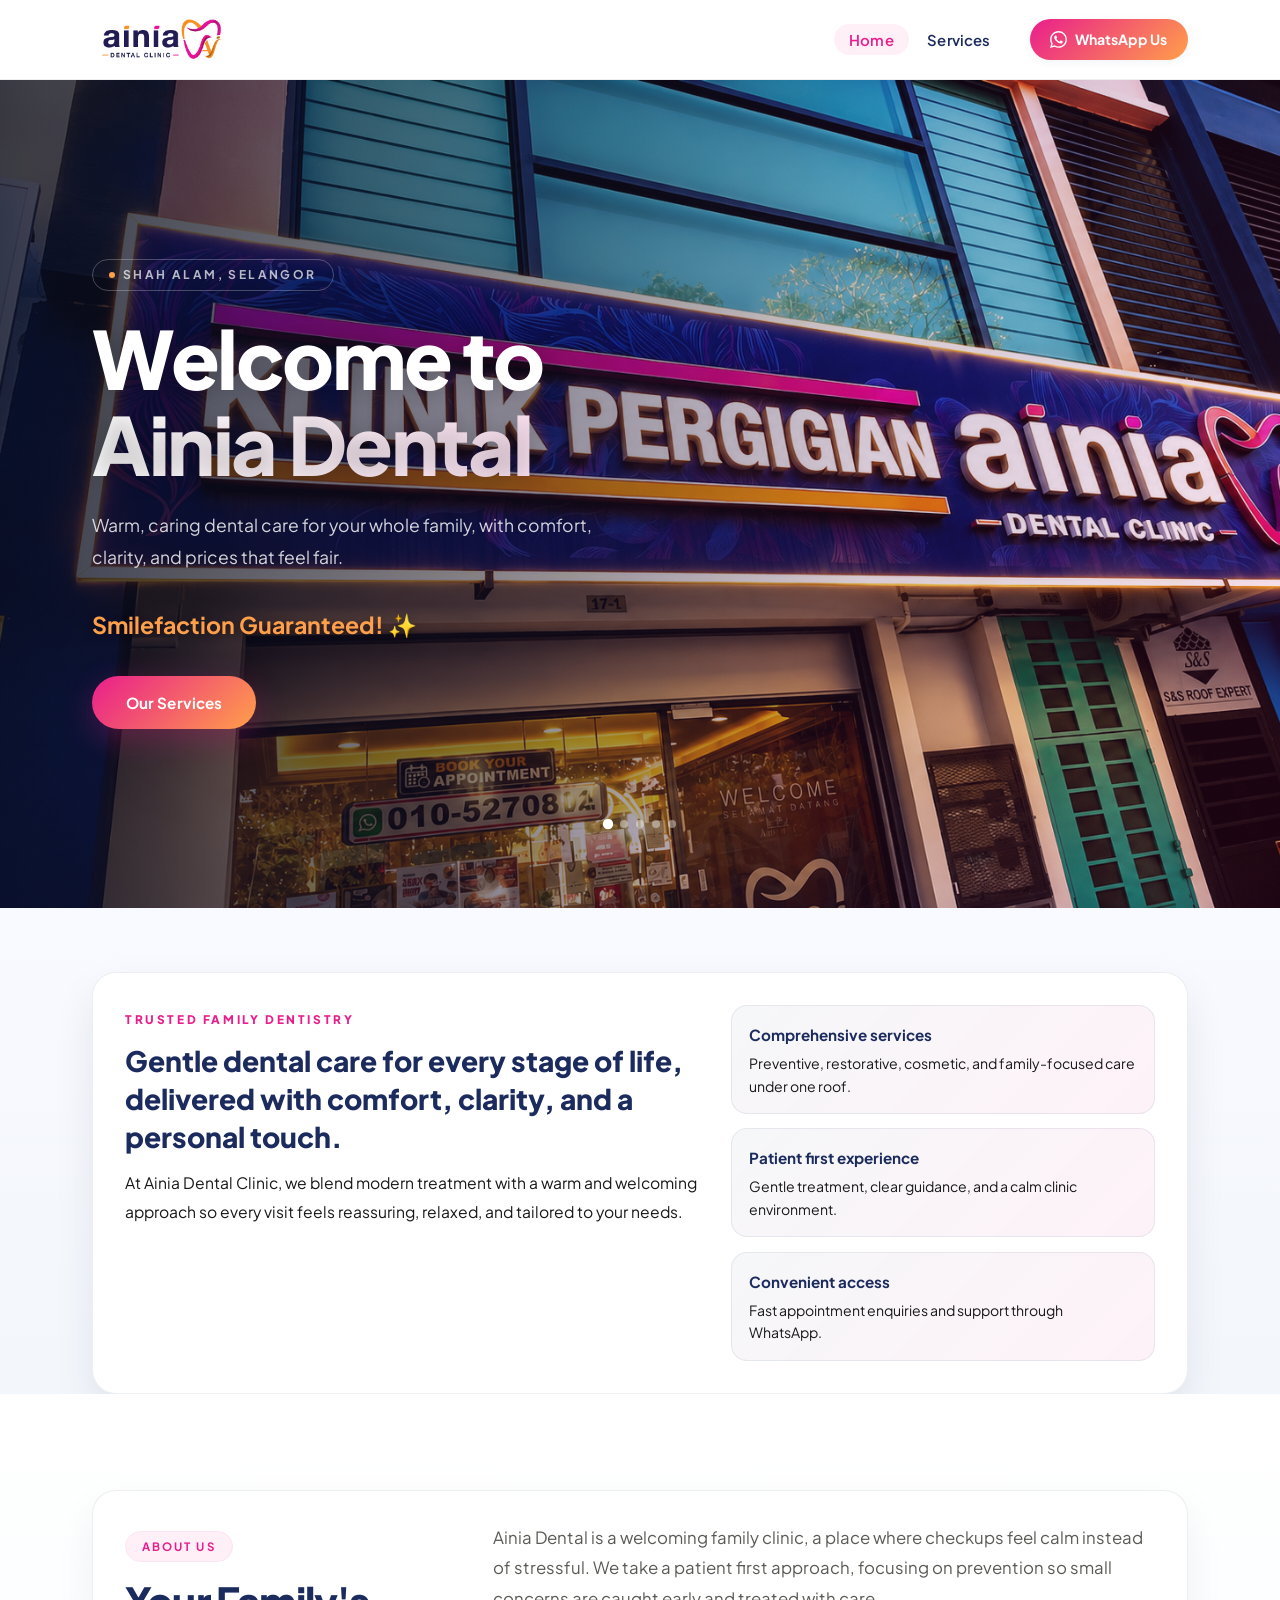
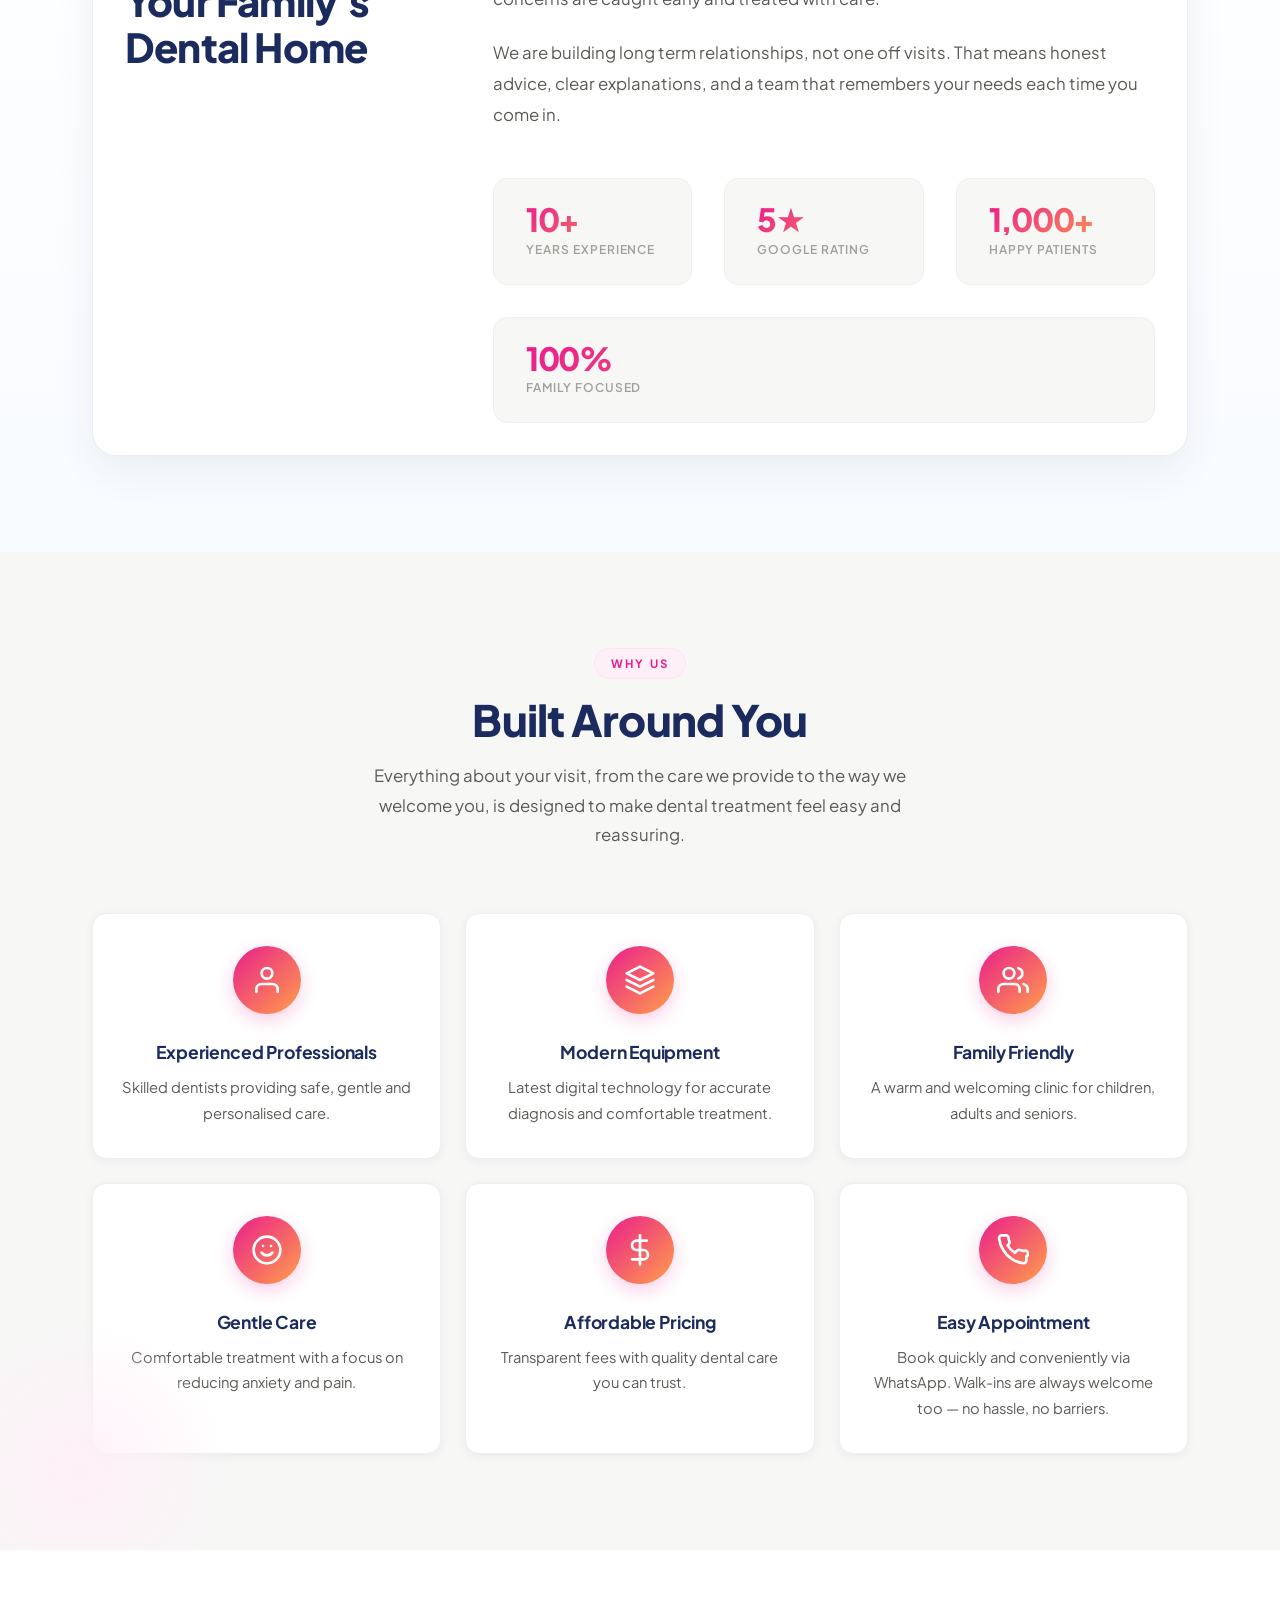
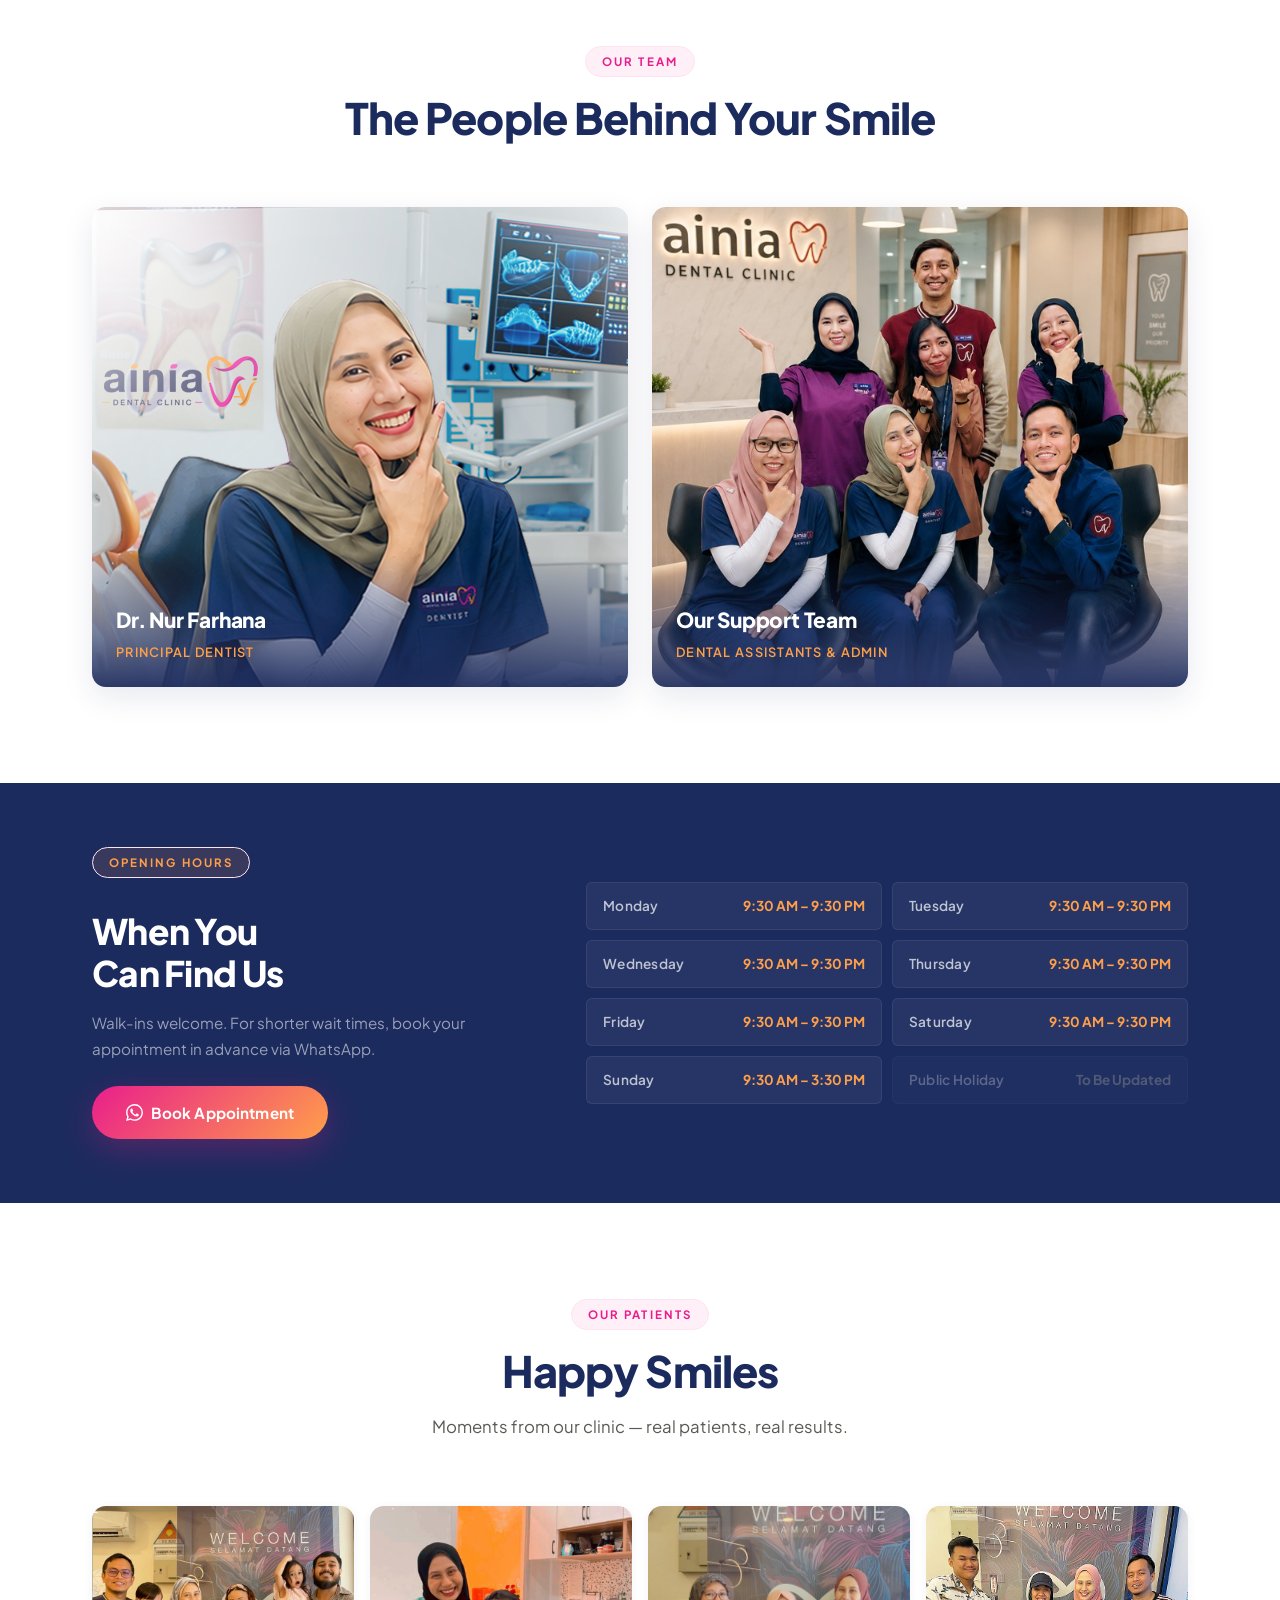
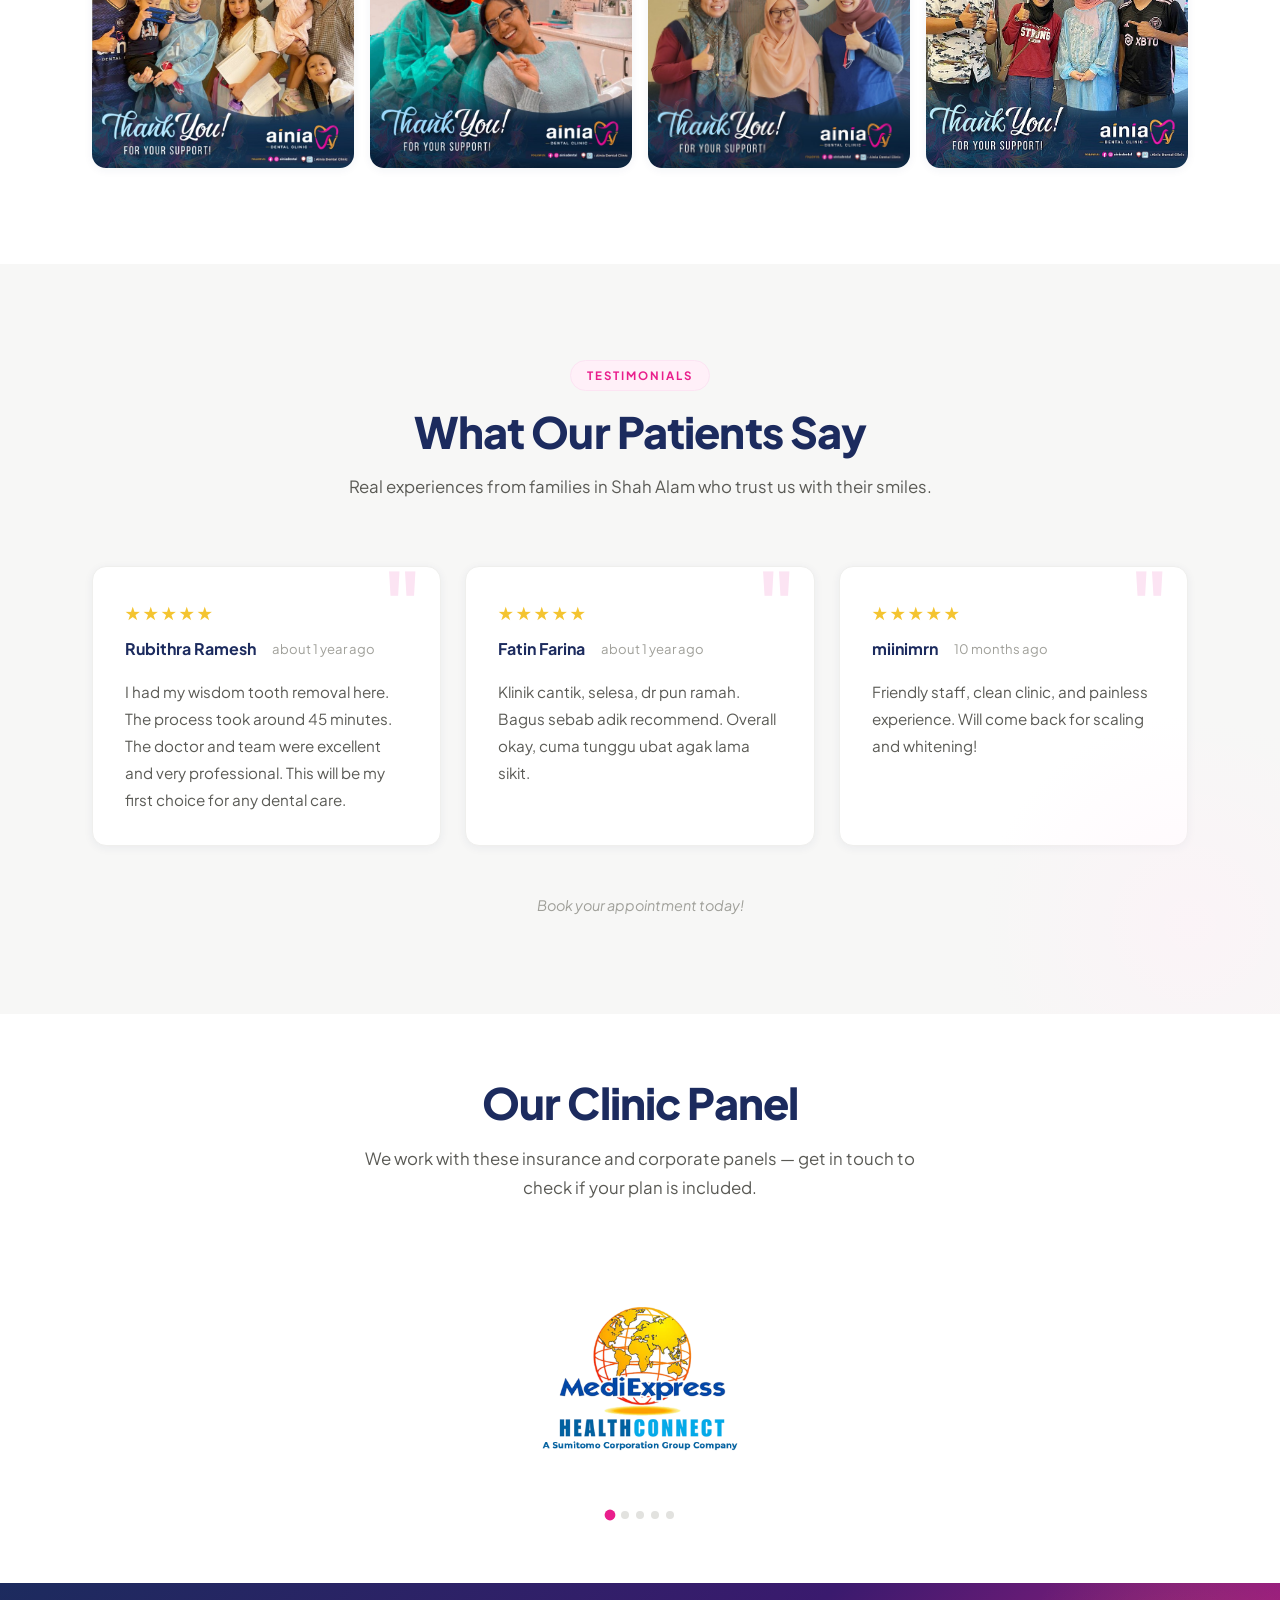
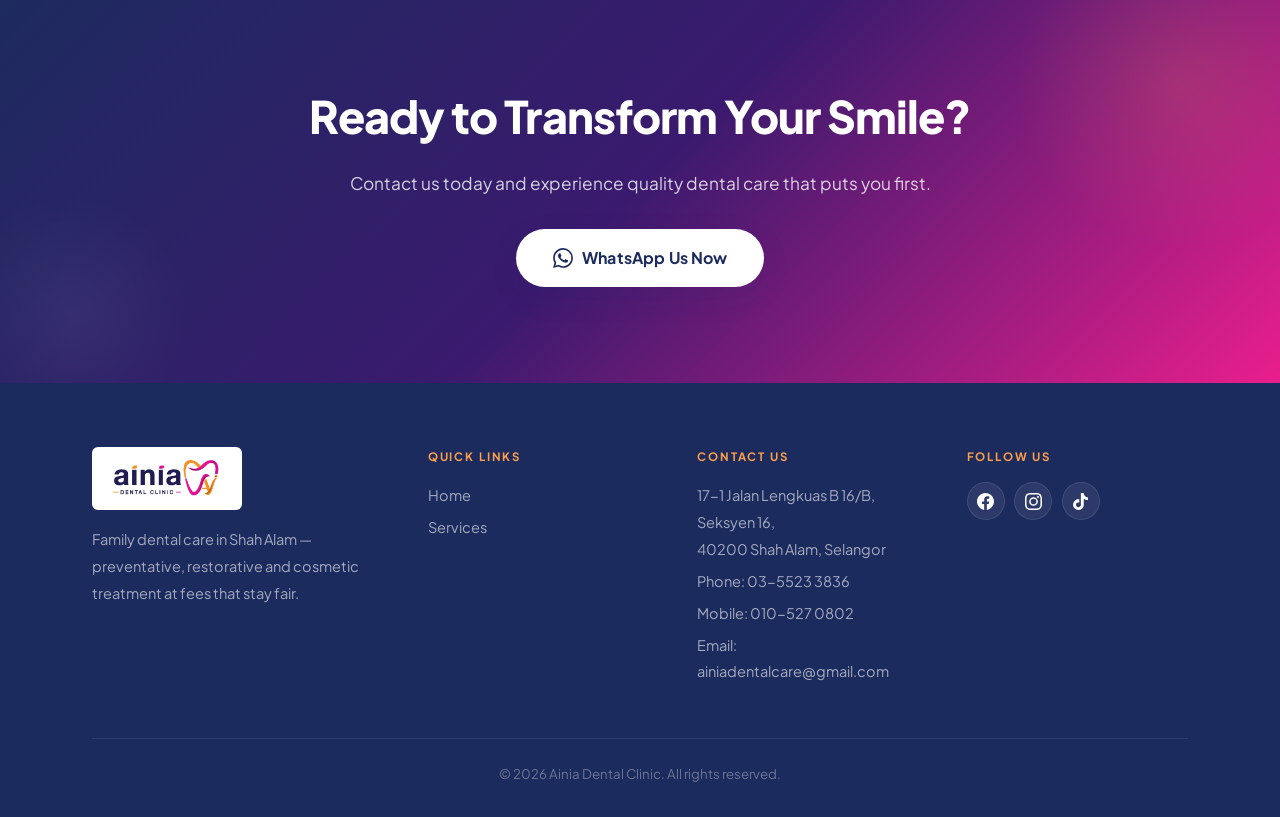
<file: index.html>
<!DOCTYPE html>
<html lang="en">
<head>
    <meta charset="UTF-8">
    <meta name="viewport" content="width=device-width, initial-scale=1.0">
    <title>Ainia Dental Clinic, Your Trusted Family Dental Care in Shah Alam</title>
    <meta name="description" content="Ainia Dental Clinic in Shah Alam offers warm, family friendly dental care with gentle treatment, modern technology, and affordable prices. Book via WhatsApp.">
    <meta name="robots" content="index, follow">
    <meta property="og:title" content="Ainia Dental Clinic — Shah Alam">
    <meta property="og:description" content="High quality dental care in a comfortable, relaxing and professional environment for affordable fees. Smilefaction Guaranteed!">
    <meta property="og:type" content="website">
    <meta property="og:image" content="./Picture/Logo-1.png">
    <meta property="og:url" content="https://danialdondol.github.io/">
    <meta name="twitter:card" content="summary">
    <meta name="twitter:title" content="Ainia Dental Clinic — Shah Alam">
    <meta name="twitter:description" content="High quality dental care in a comfortable, relaxing and professional environment for affordable fees.">
    <meta name="twitter:image" content="./Picture/Logo-1.png">
    <link rel="icon" type="image/png" href="./Picture/Logo-1.png">
    <link rel="apple-touch-icon" href="./Picture/Logo-1.png">
    <link href="https://fonts.googleapis.com/css2?family=Plus+Jakarta+Sans:ital,wght@0,300;0,400;0,500;0,600;0,700;0,800;1,400&display=swap" rel="stylesheet">
    <link rel="stylesheet" href="index.css">
</head>
<body>

    <!-- Header & Navigation -->
    <header class="header">
        <div class="container">
            <div class="nav-wrapper">
                <a href="index.html" class="logo">
                    <img src="./Picture/Logo-1.png" alt="Ainia Dental Clinic Logo" width="232" height="85">
                </a>
                <nav class="nav">
                    <ul class="nav-menu">
                        <li><a href="index.html" class="active" aria-current="page">Home</a></li>
                        <li><a href="services.html">Services</a></li>
                    </ul>
                    <a href="https://wa.me/60105270802" class="btn-whatsapp" target="_blank" rel="noopener">
                        <svg xmlns="http://www.w3.org/2000/svg" viewBox="0 0 24 24" fill="currentColor" width="17" height="17">
                            <path d="M17.472 14.382c-.297-.149-1.758-.867-2.03-.967-.273-.099-.471-.148-.67.15-.197.297-.767.966-.94 1.164-.173.199-.347.223-.644.075-.297-.15-1.255-.463-2.39-1.475-.883-.788-1.48-1.761-1.653-2.059-.173-.297-.018-.458.13-.606.134-.133.298-.347.446-.52.149-.174.198-.298.298-.497.099-.198.05-.371-.025-.52-.075-.149-.669-1.612-.916-2.207-.242-.579-.487-.5-.669-.51-.173-.008-.371-.01-.57-.01-.198 0-.52.074-.792.372-.272.297-1.04 1.016-1.04 2.479 0 1.462 1.065 2.875 1.213 3.074.149.198 2.096 3.2 5.077 4.487.709.306 1.262.489 1.694.625.712.227 1.36.195 1.871.118.571-.085 1.758-.719 2.006-1.413.248-.694.248-1.289.173-1.413-.074-.124-.272-.198-.57-.347m-5.421 7.403h-.004a9.87 9.87 0 01-5.031-1.378l-.361-.214-3.741.982.998-3.648-.235-.374a9.86 9.86 0 01-1.51-5.26c.001-5.45 4.436-9.884 9.888-9.884 2.64 0 5.122 1.03 6.988 2.898a9.825 9.825 0 012.893 6.994c-.003 5.45-4.437 9.884-9.885 9.884m8.413-18.297A11.815 11.815 0 0012.05 0C5.495 0 .16 5.335.157 11.892c0 2.096.547 4.142 1.588 5.945L.057 24l6.305-1.654a11.882 11.882 0 005.683 1.448h.005c6.554 0 11.89-5.335 11.893-11.893a11.821 11.821 0 00-3.48-8.413z"/>
                        </svg>
                        WhatsApp Us
                    </a>
                </nav>
                <button class="hamburger" id="hamburger" aria-label="Open menu" aria-expanded="false" aria-controls="mobileMenu">
                    <span></span><span></span><span></span>
                </button>
            </div>
        </div>
        <div class="mobile-menu" id="mobileMenu">
            <ul>
                <li><a href="index.html">Home</a></li>
                <li><a href="services.html">Services</a></li>
                <li><a href="https://wa.me/60105270802" target="_blank" rel="noopener">WhatsApp Us</a></li>
            </ul>
        </div>
    </header>

    <!-- Hero Section -->
    <section class="hero">
        <div class="hero-background">
            <div class="hero-slideshow" aria-live="polite" aria-atomic="true" role="region" aria-label="Hero slideshow">
                    <div class="hero-slide active">
                        <img src="./Picture/Hero_Banner-1.png" alt="Ainia Dental Clinic interior" class="hero-image" fetchpriority="high" decoding="async" width="1672" height="941">
                    </div>
                    <div class="hero-slide">
                        <img src="./Picture/Hero_Banner-2.png" alt="Dental care at Ainia Clinic" class="hero-image" loading="lazy" decoding="async" width="1920" height="1080">
                    </div>
                    <div class="hero-slide">
                        <img src="./Picture/Hero_Banner-3.png" alt="Modern dental equipment" class="hero-image" loading="lazy" decoding="async" width="1672" height="941">
                    </div>
                    <div class="hero-slide">
                        <img src="./Picture/Hero_Banner-4.png" alt="Happy patients at Ainia Dental" class="hero-image" loading="lazy" decoding="async" width="1672" height="941">
                    </div>
                    <div class="hero-slide">
                        <img src="./Picture/Hero_Banner-5.png" alt="Professional dental team" class="hero-image" loading="lazy" decoding="async" width="1920" height="1080">
                    </div>
                </div>
            <div class="slideshow-overlay"></div>
        </div>
        <div class="container">
            <div class="hero-content">
                <span class="hero-eyebrow">Shah Alam, Selangor</span>
                <h1>Welcome to<br><span class="hero-brand">Ainia Dental</span></h1>
                <p class="hero-description">Warm, caring dental care for your whole family, with comfort, clarity, and prices that feel fair.</p>
                <p class="hero-tagline">Smilefaction Guaranteed! ✨</p>
                <div class="hero-buttons">
                    <a href="services.html" class="btn btn-primary">Our Services</a>
                </div>
            </div>
        </div>
        <div class="hero-slideshow-dots" role="tablist" aria-label="Hero image slides">
            <button class="hero-dot active" data-index="0" aria-label="Show slide 1"></button>
            <button class="hero-dot" data-index="1" aria-label="Show slide 2"></button>
            <button class="hero-dot" data-index="2" aria-label="Show slide 3"></button>
            <button class="hero-dot" data-index="3" aria-label="Show slide 4"></button>
            <button class="hero-dot" data-index="4" aria-label="Show slide 5"></button>
        </div>
        <div class="hero-scroll-hint"><span></span></div>
    </section>

    <section class="home-intro">
        <div class="container">
            <div class="home-intro-card">
                <div class="intro-copy">
                    <span class="intro-eyebrow">Trusted Family Dentistry</span>
                    <h2>Gentle dental care for every stage of life, delivered with comfort, clarity, and a personal touch.</h2>
                    <p>At Ainia Dental Clinic, we blend modern treatment with a warm and welcoming approach so every visit feels reassuring, relaxed, and tailored to your needs.</p>
                </div>
                <div class="intro-points">
                    <div class="intro-point">
                        <strong>Comprehensive services</strong>
                        <span>Preventive, restorative, cosmetic, and family-focused care under one roof.</span>
                    </div>
                    <div class="intro-point">
                        <strong>Patient first experience</strong>
                        <span>Gentle treatment, clear guidance, and a calm clinic environment.</span>
                    </div>
                    <div class="intro-point">
                        <strong>Convenient access</strong>
                        <span>Fast appointment enquiries and support through WhatsApp.</span>
                    </div>
                </div>
            </div>
        </div>
    </section>

    <!-- About Section -->
    <section class="about">
        <div class="container">
            <div class="about-inner">
                <div class="about-left">
                    <div class="section-label">About Us</div>
                    <h2>Your Family's<br>Dental Home</h2>
                </div>
                <div class="about-right">
                    <p>Ainia Dental is a welcoming family clinic, a place where checkups feel calm instead of stressful. We take a patient first approach, focusing on prevention so small concerns are caught early and treated with care.</p>
                    <p>We are building long term relationships, not one off visits. That means honest advice, clear explanations, and a team that remembers your needs each time you come in.</p>
                    <div class="about-stats">
                        <div class="about-stat">
                            <strong data-count="10" data-suffix="+">0</strong>
                            <span>Years Experience</span>
                        </div>
                        <div class="about-stat">
                            <strong data-count="5" data-suffix="★">0</strong>
                            <span>Google Rating</span>
                        </div>
                        <div class="about-stat">
                            <strong data-count="1000" data-suffix="+">0</strong>
                            <span>Happy Patients</span>
                        </div>
                        <div class="about-stat">
                            <strong data-count="100" data-suffix="%">0</strong>
                            <span>Family Focused</span>
                        </div>
                    </div>
                </div>
            </div>
        </div>
    </section>

    <!-- Why Choose Us Section -->
    <section class="why-choose-us">
        <div class="container">
            <div class="section-header">
                <div class="section-label">Why Us</div>
                <h2>Built Around You</h2>
                <p class="section-subtitle">Everything about your visit, from the care we provide to the way we welcome you, is designed to make dental treatment feel easy and reassuring.</p>
            </div>
            <div class="features-grid">

                <div class="feature-card">
                    <div class="feature-icon">
                        <svg xmlns="http://www.w3.org/2000/svg" viewBox="0 0 24 24" fill="none" stroke="currentColor" stroke-width="2" stroke-linecap="round" stroke-linejoin="round">
                            <path d="M20 21v-2a4 4 0 0 0-4-4H8a4 4 0 0 0-4 4v2"></path>
                            <circle cx="12" cy="7" r="4"></circle>
                        </svg>
                    </div>
                    <h3>Experienced Professionals</h3>
                    <p>Skilled dentists providing safe, gentle and personalised care.</p>
                </div>

                <div class="feature-card">
                    <div class="feature-icon">
                        <svg xmlns="http://www.w3.org/2000/svg" viewBox="0 0 24 24" fill="none" stroke="currentColor" stroke-width="2" stroke-linecap="round" stroke-linejoin="round">
                            <path d="M12 2L2 7l10 5 10-5-10-5z"></path>
                            <path d="M2 17l10 5 10-5M2 12l10 5 10-5"></path>
                        </svg>
                    </div>
                    <h3>Modern Equipment</h3>
                    <p>Latest digital technology for accurate diagnosis and comfortable treatment.</p>
                </div>

                <div class="feature-card">
                    <div class="feature-icon">
                        <svg xmlns="http://www.w3.org/2000/svg" viewBox="0 0 24 24" fill="none" stroke="currentColor" stroke-width="2" stroke-linecap="round" stroke-linejoin="round">
                            <path d="M17 21v-2a4 4 0 0 0-4-4H5a4 4 0 0 0-4 4v2"></path>
                            <circle cx="9" cy="7" r="4"></circle>
                            <path d="M23 21v-2a4 4 0 0 0-3-3.87"></path>
                            <path d="M16 3.13a4 4 0 0 1 0 7.75"></path>
                        </svg>
                    </div>
                    <h3>Family Friendly</h3>
                    <p>A warm and welcoming clinic for children, adults and seniors.</p>
                </div>

                <div class="feature-card">
                    <div class="feature-icon">
                        <svg xmlns="http://www.w3.org/2000/svg" viewBox="0 0 24 24" fill="none" stroke="currentColor" stroke-width="2" stroke-linecap="round" stroke-linejoin="round">
                            <circle cx="12" cy="12" r="10"></circle>
                            <path d="M8 14s1.5 2 4 2 4-2 4-2"></path>
                            <line x1="9" y1="9" x2="9.01" y2="9"></line>
                            <line x1="15" y1="9" x2="15.01" y2="9"></line>
                        </svg>
                    </div>
                    <h3>Gentle Care</h3>
                    <p>Comfortable treatment with a focus on reducing anxiety and pain.</p>
                </div>

                <div class="feature-card">
                    <div class="feature-icon">
                        <svg xmlns="http://www.w3.org/2000/svg" viewBox="0 0 24 24" fill="none" stroke="currentColor" stroke-width="2" stroke-linecap="round" stroke-linejoin="round">
                            <line x1="12" y1="1" x2="12" y2="23"></line>
                            <path d="M17 5H9.5a3.5 3.5 0 0 0 0 7h5a3.5 3.5 0 0 1 0 7H6"></path>
                        </svg>
                    </div>
                    <h3>Affordable Pricing</h3>
                    <p>Transparent fees with quality dental care you can trust.</p>
                </div>

                <div class="feature-card">
                    <div class="feature-icon">
                        <svg xmlns="http://www.w3.org/2000/svg" viewBox="0 0 24 24" fill="none" stroke="currentColor" stroke-width="2" stroke-linecap="round" stroke-linejoin="round">
                            <path d="M22 16.92v3a2 2 0 0 1-2.18 2 19.79 19.79 0 0 1-8.63-3.07A19.5 19.5 0 0 1 4.69 12 19.79 19.79 0 0 1 1.6 3.37 2 2 0 0 1 3.59 1h3a2 2 0 0 1 2 1.72c.127.96.361 1.903.7 2.81a2 2 0 0 1-.45 2.11L7.91 8.56a16 16 0 0 0 5.53 5.53l1.62-1.62a2 2 0 0 1 2.11-.45c.907.339 1.85.573 2.81.7A2 2 0 0 1 22 16.92z"></path>
                        </svg>
                    </div>
                    <h3>Easy Appointment</h3>
                    <p>Book quickly and conveniently via WhatsApp. Walk-ins are always welcome too — no hassle, no barriers.</p>
                </div>

            </div>
        </div>
    </section>

    <!-- Our Team Section -->
    <section class="team-section">
        <div class="container">
            <div class="section-header">
                <div class="section-label">Our Team</div>
                <h2>The People Behind Your Smile</h2>
            </div>
            <div class="team-photos">
                <div class="team-photo-card">
                    <div class="team-photo-wrap">
                        <img src="./Picture/DR-NUR-FARHANA.png" alt="Dr. Nur Farhana" loading="lazy">
                        <div class="team-photo-overlay">
                            <span class="team-name">Dr. Nur Farhana</span>
                            <span class="team-role">Principal Dentist</span>
                        </div>
                    </div>
                </div>
                <div class="team-photo-card">
                    <div class="team-photo-wrap">
                        <img src="./Picture/Team_Pic.jpeg" alt="Our Support Team" loading="lazy">
                        <div class="team-photo-overlay">
                            <span class="team-name">Our Support Team</span>
                            <span class="team-role">Dental Assistants & Admin</span>
                        </div>
                    </div>
                </div>
            </div>
        </div>
    </section>

    <!-- Operating Hours Section -->
    <section class="hours-section">
        <div class="container">
            <div class="hours-inner">
                <div class="hours-label">
                    <div class="section-label">Opening Hours</div>
                    <h2>When You<br>Can Find Us</h2>
                    <p>Walk-ins welcome. For shorter wait times, book your appointment in advance via WhatsApp.</p>
                    <a href="https://wa.me/60105270802" class="btn btn-primary btn-hours" target="_blank" rel="noopener">
                        <svg xmlns="http://www.w3.org/2000/svg" viewBox="0 0 24 24" fill="currentColor" width="17" height="17">
                            <path d="M17.472 14.382c-.297-.149-1.758-.867-2.03-.967-.273-.099-.471-.148-.67.15-.197.297-.767.966-.94 1.164-.173.199-.347.223-.644.075-.297-.15-1.255-.463-2.39-1.475-.883-.788-1.48-1.761-1.653-2.059-.173-.297-.018-.458.13-.606.134-.133.298-.347.446-.52.149-.174.198-.298.298-.497.099-.198.05-.371-.025-.52-.075-.149-.669-1.612-.916-2.207-.242-.579-.487-.5-.669-.51-.173-.008-.371-.01-.57-.01-.198 0-.52.074-.792.372-.272.297-1.04 1.016-1.04 2.479 0 1.462 1.065 2.875 1.213 3.074.149.198 2.096 3.2 5.077 4.487.709.306 1.262.489 1.694.625.712.227 1.36.195 1.871.118.571-.085 1.758-.719 2.006-1.413.248-.694.248-1.289.173-1.413-.074-.124-.272-.198-.57-.347m-5.421 7.403h-.004a9.87 9.87 0 01-5.031-1.378l-.361-.214-3.741.982.998-3.648-.235-.374a9.86 9.86 0 01-1.51-5.26c.001-5.45 4.436-9.884 9.888-9.884 2.64 0 5.122 1.03 6.988 2.898a9.825 9.825 0 012.893 6.994c-.003 5.45-4.437 9.884-9.885 9.884m8.413-18.297A11.815 11.815 0 0012.05 0C5.495 0 .16 5.335.157 11.892c0 2.096.547 4.142 1.588 5.945L.057 24l6.305-1.654a11.882 11.882 0 005.683 1.448h.005c6.554 0 11.89-5.335 11.893-11.893a11.821 11.821 0 00-3.48-8.413z"/>
                        </svg>
                        Book Appointment
                    </a>
                </div>
                <div class="hours-grid">
                    <div class="hours-row">
                        <span class="hours-day">Monday</span>
                        <span class="hours-time">9:30 AM – 9:30 PM</span>
                    </div>
                    <div class="hours-row">
                        <span class="hours-day">Tuesday</span>
                        <span class="hours-time">9:30 AM – 9:30 PM</span>
                    </div>
                    <div class="hours-row">
                        <span class="hours-day">Wednesday</span>
                        <span class="hours-time">9:30 AM – 9:30 PM</span>
                    </div>
                    <div class="hours-row">
                        <span class="hours-day">Thursday</span>
                        <span class="hours-time">9:30 AM – 9:30 PM</span>
                    </div>
                    <div class="hours-row">
                        <span class="hours-day">Friday</span>
                        <span class="hours-time">9:30 AM – 9:30 PM</span>
                    </div>
                    <div class="hours-row">
                        <span class="hours-day">Saturday</span>
                        <span class="hours-time">9:30 AM – 9:30 PM</span>
                    </div>
                    <div class="hours-row">
                        <span class="hours-day">Sunday</span>
                        <span class="hours-time">9:30 AM – 3:30 PM</span>
                    </div>
                    <div class="hours-row closed">
                        <span class="hours-day">Public Holiday</span>
                        <span class="hours-time">To Be Updated</span>
                    </div>
                </div>
            </div>
        </div>
    </section>

    <!-- Patient Photos Section -->
    <section class="photos-section">
        <div class="container">
            <div class="section-header">
                <div class="section-label">Our Patients</div>
                <h2>Happy Smiles</h2>
                <p class="section-subtitle">Moments from our clinic — real patients, real results.</p>
            </div>
            <div class="photos-grid">
                <div class="photo-item">
                    <img src="./Picture/Customer_1.jpg" alt="Patient and doctor" loading="lazy">
                </div>
                <div class="photo-item">
                    <img src="./Picture/Customer_2.jpg" alt="Gentle consultation" loading="lazy">
                </div>
                <div class="photo-item">
                    <img src="./Picture/Customer_3.jpg" alt="Celebrating results" loading="lazy">
                </div>
                <div class="photo-item">
                    <img src="./Picture/Customer_4.jpg" alt="Professional care" loading="lazy">
                </div>
            </div>
        </div>
    </section>

    <!-- Testimonials Section -->
    <section class="testimonials-section">
        <div class="container">
            <div class="section-header">
                <div class="section-label">Testimonials</div>
                <h2>What Our Patients Say</h2>
                <p class="section-subtitle">Real experiences from families in Shah Alam who trust us with their smiles.</p>
            </div>
            <div class="testimonials-grid">
                <article class="review-card">
                    <div class="review-header">
                        <div class="review-stars" aria-label="5 stars">★★★★★</div>
                        <div class="review-author">Rubithra Ramesh</div>
                        <div class="review-date">about 1 year ago</div>
                    </div>
                    <p>I had my wisdom tooth removal here. The process took around 45 minutes. The doctor and team were excellent and very professional. This will be my first choice for any dental care.</p>
                </article>
                <article class="review-card">
                    <div class="review-header">
                        <div class="review-stars" aria-label="5 stars">★★★★★</div>
                        <div class="review-author">Fatin Farina</div>
                        <div class="review-date">about 1 year ago</div>
                    </div>
                    <p>Klinik cantik, selesa, dr pun ramah. Bagus sebab adik recommend. Overall okay, cuma tunggu ubat agak lama sikit.</p>
                </article>
                <article class="review-card">
                    <div class="review-header">
                        <div class="review-stars" aria-label="5 stars">★★★★★</div>
                        <div class="review-author">miinimrn</div>
                        <div class="review-date">10 months ago</div>
                    </div>
                    <p>Friendly staff, clean clinic, and painless experience. Will come back for scaling and whitening!</p>
                </article>
            </div>
            <p class="review-note"> Book your appointment today!</p>
        </div>
    </section>

    <!-- Panel Slideshow Section -->
    <section class="panel-slideshow-section">
        <div class="container">
            <div class="section-header">
                <h2>Our Clinic Panel</h2>
                <p class="section-subtitle">We work with these insurance and corporate panels — get in touch to check if your plan is included.</p>
            </div>
        </div>
        <div class="panel-slideshow-wrapper">
            <div class="panel-slideshow-track" id="panelTrack" role="region" aria-label="Clinic panel partners" tabindex="0">
                <div class="panel-slide active">
                    <img src="./Picture/Panel_1.png" alt="Mednefits panel" loading="lazy">
                </div>
                <div class="panel-slide">
                    <img src="./Picture/Panel_2.png" alt="AIA panel" loading="lazy">
                </div>
                <div class="panel-slide">
                    <img src="./Picture/Panel_6.png" alt="Panel partner logo" loading="lazy">
                </div>
                <div class="panel-slide">
                    <img src="./Picture/Panel_4.png" alt="PMCare panel" loading="lazy">
                </div>
                <div class="panel-slide">
                    <img src="./Picture/Panel_5.png" alt="Panel partner logo" loading="lazy">
                </div>
            </div>
            <div class="panel-dots" id="panelDots">
                <button class="panel-dot active" data-index="0" aria-label="Go to panel 1"></button>
                <button class="panel-dot" data-index="1" aria-label="Go to panel 2"></button>
                <button class="panel-dot" data-index="2" aria-label="Go to panel 3"></button>
                <button class="panel-dot" data-index="3" aria-label="Go to panel 4"></button>
                <button class="panel-dot" data-index="4" aria-label="Go to panel 5"></button>
            </div>
        </div>
    </section>

    <!-- CTA Section -->
    <section class="cta">
        <div class="container">
            <div class="cta-content">
                <h2>Ready to Transform Your Smile?</h2>
                <p>Contact us today and experience quality dental care that puts you first.</p>
                <a href="https://wa.me/60105270802" class="btn btn-cta" target="_blank" rel="noopener">
                    <svg xmlns="http://www.w3.org/2000/svg" viewBox="0 0 24 24" fill="currentColor" width="20" height="20">
                        <path d="M17.472 14.382c-.297-.149-1.758-.867-2.03-.967-.273-.099-.471-.148-.67.15-.197.297-.767.966-.94 1.164-.173.199-.347.223-.644.075-.297-.15-1.255-.463-2.39-1.475-.883-.788-1.48-1.761-1.653-2.059-.173-.297-.018-.458.13-.606.134-.133.298-.347.446-.52.149-.174.198-.298.298-.497.099-.198.05-.371-.025-.52-.075-.149-.669-1.612-.916-2.207-.242-.579-.487-.5-.669-.51-.173-.008-.371-.01-.57-.01-.198 0-.52.074-.792.372-.272.297-1.04 1.016-1.04 2.479 0 1.462 1.065 2.875 1.213 3.074.149.198 2.096 3.2 5.077 4.487.709.306 1.262.489 1.694.625.712.227 1.36.195 1.871.118.571-.085 1.758-.719 2.006-1.413.248-.694.248-1.289.173-1.413-.074-.124-.272-.198-.57-.347m-5.421 7.403h-.004a9.87 9.87 0 01-5.031-1.378l-.361-.214-3.741.982.998-3.648-.235-.374a9.86 9.86 0 01-1.51-5.26c.001-5.45 4.436-9.884 9.888-9.884 2.64 0 5.122 1.03 6.988 2.898a9.825 9.825 0 012.893 6.994c-.003 5.45-4.437 9.884-9.885 9.884m8.413-18.297A11.815 11.815 0 0012.05 0C5.495 0 .16 5.335.157 11.892c0 2.096.547 4.142 1.588 5.945L.057 24l6.305-1.654a11.882 11.882 0 005.683 1.448h.005c6.554 0 11.89-5.335 11.893-11.893a11.821 11.821 0 00-3.48-8.413z"/>
                    </svg>
                    WhatsApp Us Now
                </a>
            </div>
        </div>
    </section>

    <!-- Footer -->
    <footer class="footer">
        <div class="container">
            <div class="footer-content">
                <div class="footer-col">
                    <img src="./Picture/Logo-1.png" alt="Ainia Dental Clinic" class="footer-logo" width="232" height="85">
                    <p>Family dental care in Shah Alam — preventative, restorative and cosmetic treatment at fees that stay fair.</p>
                </div>
                <div class="footer-col">
                    <h4>Quick Links</h4>
                    <ul>
                        <li><a href="index.html">Home</a></li>
                        <li><a href="services.html">Services</a></li>
                    </ul>
                </div>
                <div class="footer-col">
                    <h4>Contact Us</h4>
                    <ul class="contact-info">
                        <li>17-1 Jalan Lengkuas B 16/B, Seksyen 16,<br>40200 Shah Alam, Selangor</li>
                        <li>Phone: <a href="tel:+60355233836">03-5523 3836</a></li>
                        <li>Mobile: <a href="tel:+60105270802">010-527 0802</a></li>
                        <li>Email: <a href="mailto:ainiadentalcare@gmail.com">ainiadentalcare@gmail.com</a></li>
                    </ul>
                </div>
                <div class="footer-col">
                    <h4>Follow Us</h4>
                    <div class="social-links">
                        <a href="https://www.facebook.com/people/AiniaDental/100089836668353/" target="_blank" rel="noopener" aria-label="Facebook">
                            <svg xmlns="http://www.w3.org/2000/svg" viewBox="0 0 24 24" fill="currentColor">
                                <path d="M24 12.073c0-6.627-5.373-12-12-12s-12 5.373-12 12c0 5.99 4.388 10.954 10.125 11.854v-8.385H7.078v-3.47h3.047V9.43c0-3.007 1.792-4.669 4.533-4.669 1.312 0 2.686.235 2.686.235v2.953H15.83c-1.491 0-1.956.925-1.956 1.874v2.25h3.328l-.532 3.47h-2.796v8.385C19.612 23.027 24 18.062 24 12.073z"/>
                            </svg>
                        </a>
                        <a href="https://instagram.com/ainiadental" target="_blank" rel="noopener" aria-label="Instagram">
                            <svg xmlns="http://www.w3.org/2000/svg" viewBox="0 0 24 24" fill="currentColor">
                                <path d="M12 2.163c3.204 0 3.584.012 4.85.07 3.252.148 4.771 1.691 4.919 4.919.058 1.265.069 1.645.069 4.849 0 3.205-.012 3.584-.069 4.849-.149 3.225-1.664 4.771-4.919 4.919-1.266.058-1.644.07-4.85.07-3.204 0-3.584-.012-4.849-.07-3.26-.149-4.771-1.699-4.919-4.92-.058-1.265-.07-1.644-.07-4.849 0-3.204.013-3.583.07-4.849.149-3.227 1.664-4.771 4.919-4.919 1.266-.057 1.645-.069 4.849-.069zM12 0C8.741 0 8.333.014 7.053.072 2.695.272.273 2.69.073 7.052.014 8.333 0 8.741 0 12c0 3.259.014 3.668.072 4.948.2 4.358 2.618 6.78 6.98 6.98C8.333 23.986 8.741 24 12 24c3.259 0 3.668-.014 4.948-.072 4.354-.2 6.782-2.618 6.979-6.98.059-1.28.073-1.689.073-4.948 0-3.259-.014-3.667-.072-4.947-.196-4.354-2.617-6.78-6.979-6.98C15.668.014 15.259 0 12 0zm0 5.838a6.162 6.162 0 100 12.324 6.162 6.162 0 000-12.324zM12 16a4 4 0 110-8 4 4 0 010 8zm6.406-11.845a1.44 1.44 0 100 2.881 1.44 1.44 0 000-2.881z"/>
                            </svg>
                        </a>
                        <a href="https://tiktok.com/@ainiadentalclinic" target="_blank" rel="noopener" aria-label="TikTok">
                            <svg xmlns="http://www.w3.org/2000/svg" viewBox="0 0 24 24" fill="currentColor">
                                <path d="M12.525.02c1.31-.02 2.61-.01 3.91-.02.08 1.53.63 3.09 1.75 4.17 1.12 1.11 2.7 1.62 4.24 1.79v4.03c-1.44-.05-2.89-.35-4.2-.97-.57-.26-1.1-.59-1.62-.93-.01 2.92.01 5.84-.02 8.75-.08 1.4-.54 2.79-1.35 3.94-1.31 1.92-3.58 3.17-5.91 3.21-1.43.08-2.86-.31-4.08-1.03-2.02-1.19-3.44-3.37-3.65-5.71-.02-.5-.03-1-.01-1.49.18-1.9 1.12-3.72 2.58-4.96 1.66-1.44 3.98-2.13 6.15-1.72.02 1.48-.04 2.96-.04 4.44-.99-.32-2.15-.23-3.02.37-.63.41-1.11 1.04-1.36 1.75-.21.51-.15 1.07-.14 1.61.24 1.64 1.82 3.02 3.5 2.87 1.12-.01 2.19-.66 2.77-1.61.19-.33.4-.67.41-1.06.1-1.79.06-3.57.07-5.36.01-4.03-.01-8.05.02-12.07z"/>
                            </svg>
                        </a>
                    </div>
                </div>
            </div>
            <div class="footer-bottom">
                <p>&copy; 2026 Ainia Dental Clinic. All rights reserved.</p>
            </div>
        </div>
    </footer>

    <button class="back-to-top" id="backToTop" aria-label="Back to top">
        <svg xmlns="http://www.w3.org/2000/svg" viewBox="0 0 24 24" fill="none" stroke="currentColor" stroke-width="2.5" stroke-linecap="round" stroke-linejoin="round">
            <line x1="12" y1="19" x2="12" y2="5"></line>
            <polyline points="5 12 12 5 19 12"></polyline>
        </svg>
    </button>

    <script>

        // Hamburger menu
        const hamburger = document.getElementById('hamburger');
        const mobileMenu = document.getElementById('mobileMenu');
        hamburger.addEventListener('click', () => {
            const isOpen = hamburger.classList.toggle('open');
            mobileMenu.classList.toggle('open');
            hamburger.setAttribute('aria-expanded', isOpen);
            hamburger.setAttribute('aria-label', isOpen ? 'Close menu' : 'Open menu');
        });

        const prefersReducedMotion = window.matchMedia('(prefers-reduced-motion: reduce)').matches;

        // Hero Slideshow
        (function() {
            const slides = document.querySelectorAll('.hero-slide');
            const dots   = document.querySelectorAll('.hero-dot');
            let current  = 0;
            let timer;

            function goTo(n) {
                slides[current].classList.remove('active');
                dots[current].classList.remove('active');
                current = (n + slides.length) % slides.length;
                slides[current].classList.add('active');
                dots[current].classList.add('active');
            }

            function next() { goTo(current + 1); }

            function startAuto() { if (!prefersReducedMotion) timer = setInterval(next, 4500); }
            function resetAuto() { clearInterval(timer); startAuto(); }

            dots.forEach(dot => {
                dot.addEventListener('click', () => {
                    goTo(parseInt(dot.dataset.index));
                    resetAuto();
                });
            });

            startAuto();
        })();

        // Panel Slideshow — native scroll-snap, synced dots
        (function() {
            const track  = document.getElementById('panelTrack');
            const slides = track.querySelectorAll('.panel-slide');
            const dots   = document.querySelectorAll('.panel-dot');
            let current  = 0;
            let timer;
            let scrollDebounce;

            function updateDots() {
                dots.forEach((d, i) => d.classList.toggle('active', i === current));
                slides.forEach((s, i) => s.classList.toggle('active', i === current));
            }

            function goTo(n) {
                current = (n + slides.length) % slides.length;
                track.scrollTo({ left: slides[current].offsetLeft, behavior: prefersReducedMotion ? 'auto' : 'smooth' });
                updateDots();
            }

            function startAuto() { if (!prefersReducedMotion) timer = setInterval(() => goTo(current + 1), 4000); }
            function resetAuto() { clearInterval(timer); startAuto(); }

            dots.forEach(d => d.addEventListener('click', () => { goTo(parseInt(d.dataset.index)); resetAuto(); }));

            // Keep dots in sync when the person swipes/drags the track directly
            track.addEventListener('scroll', () => {
                clearTimeout(scrollDebounce);
                scrollDebounce = setTimeout(() => {
                    const width = track.clientWidth || 1;
                    const idx = Math.round(track.scrollLeft / width);
                    if (idx !== current && idx >= 0 && idx < slides.length) {
                        current = idx;
                        updateDots();
                    }
                }, 120);
            });

            track.addEventListener('pointerdown', () => clearInterval(timer));
            track.addEventListener('pointerup', resetAuto);

            startAuto();
        })();

        // Header shrink on scroll
        (function() {
            const header = document.querySelector('.header');
            const onScroll = () => header.classList.toggle('scrolled', window.scrollY > 40);
            window.addEventListener('scroll', onScroll, { passive: true });
            onScroll();
        })();

        // Back to top button
        (function() {
            const btn = document.getElementById('backToTop');
            const onScroll = () => btn.classList.toggle('visible', window.scrollY > 600);
            window.addEventListener('scroll', onScroll, { passive: true });
            btn.addEventListener('click', () => {
                window.scrollTo({ top: 0, behavior: prefersReducedMotion ? 'auto' : 'smooth' });
            });
            onScroll();
        })();

        // Scroll reveal for cards & section headers
        (function() {
            const targets = document.querySelectorAll(
                '.feature-card, .team-photo-card, .photo-item, .review-card, .section-header, .about-stat'
            );
            targets.forEach(el => el.classList.add('reveal'));

            if (prefersReducedMotion || !('IntersectionObserver' in window)) {
                targets.forEach(el => el.classList.add('revealed'));
                return;
            }

            const observer = new IntersectionObserver((entries) => {
                entries.forEach((entry, groupIndex) => {
                    if (entry.isIntersecting) {
                        const el = entry.target;
                        const siblings = Array.from(el.parentElement.children).filter(c => c.classList.contains('reveal'));
                        const delay = Math.min(siblings.indexOf(el), 5) * 80;
                        setTimeout(() => el.classList.add('revealed'), delay);
                        observer.unobserve(el);
                    }
                });
            }, { threshold: 0.15, rootMargin: '0px 0px -40px 0px' });

            targets.forEach(el => observer.observe(el));
        })();

        // Animated stat counters
        (function() {
            const stats = document.querySelectorAll('.about-stat strong[data-count]');
            if (!stats.length) return;

            function animateCount(el) {
                const target = parseInt(el.dataset.count, 10);
                const suffix = el.dataset.suffix || '';
                if (prefersReducedMotion) {
                    el.textContent = target.toLocaleString() + suffix;
                    return;
                }
                const duration = 1400;
                const start = performance.now();
                function tick(now) {
                    const progress = Math.min((now - start) / duration, 1);
                    const eased = 1 - Math.pow(1 - progress, 3);
                    const value = Math.round(target * eased);
                    el.textContent = value.toLocaleString() + suffix;
                    if (progress < 1) requestAnimationFrame(tick);
                }
                requestAnimationFrame(tick);
            }

            if (!('IntersectionObserver' in window)) {
                stats.forEach(animateCount);
                return;
            }

            const statObserver = new IntersectionObserver((entries) => {
                entries.forEach(entry => {
                    if (entry.isIntersecting) {
                        animateCount(entry.target);
                        statObserver.unobserve(entry.target);
                    }
                });
            }, { threshold: 0.5 });

            stats.forEach(el => statObserver.observe(el));
        })();

    </script>

</body>
</html>
</file>
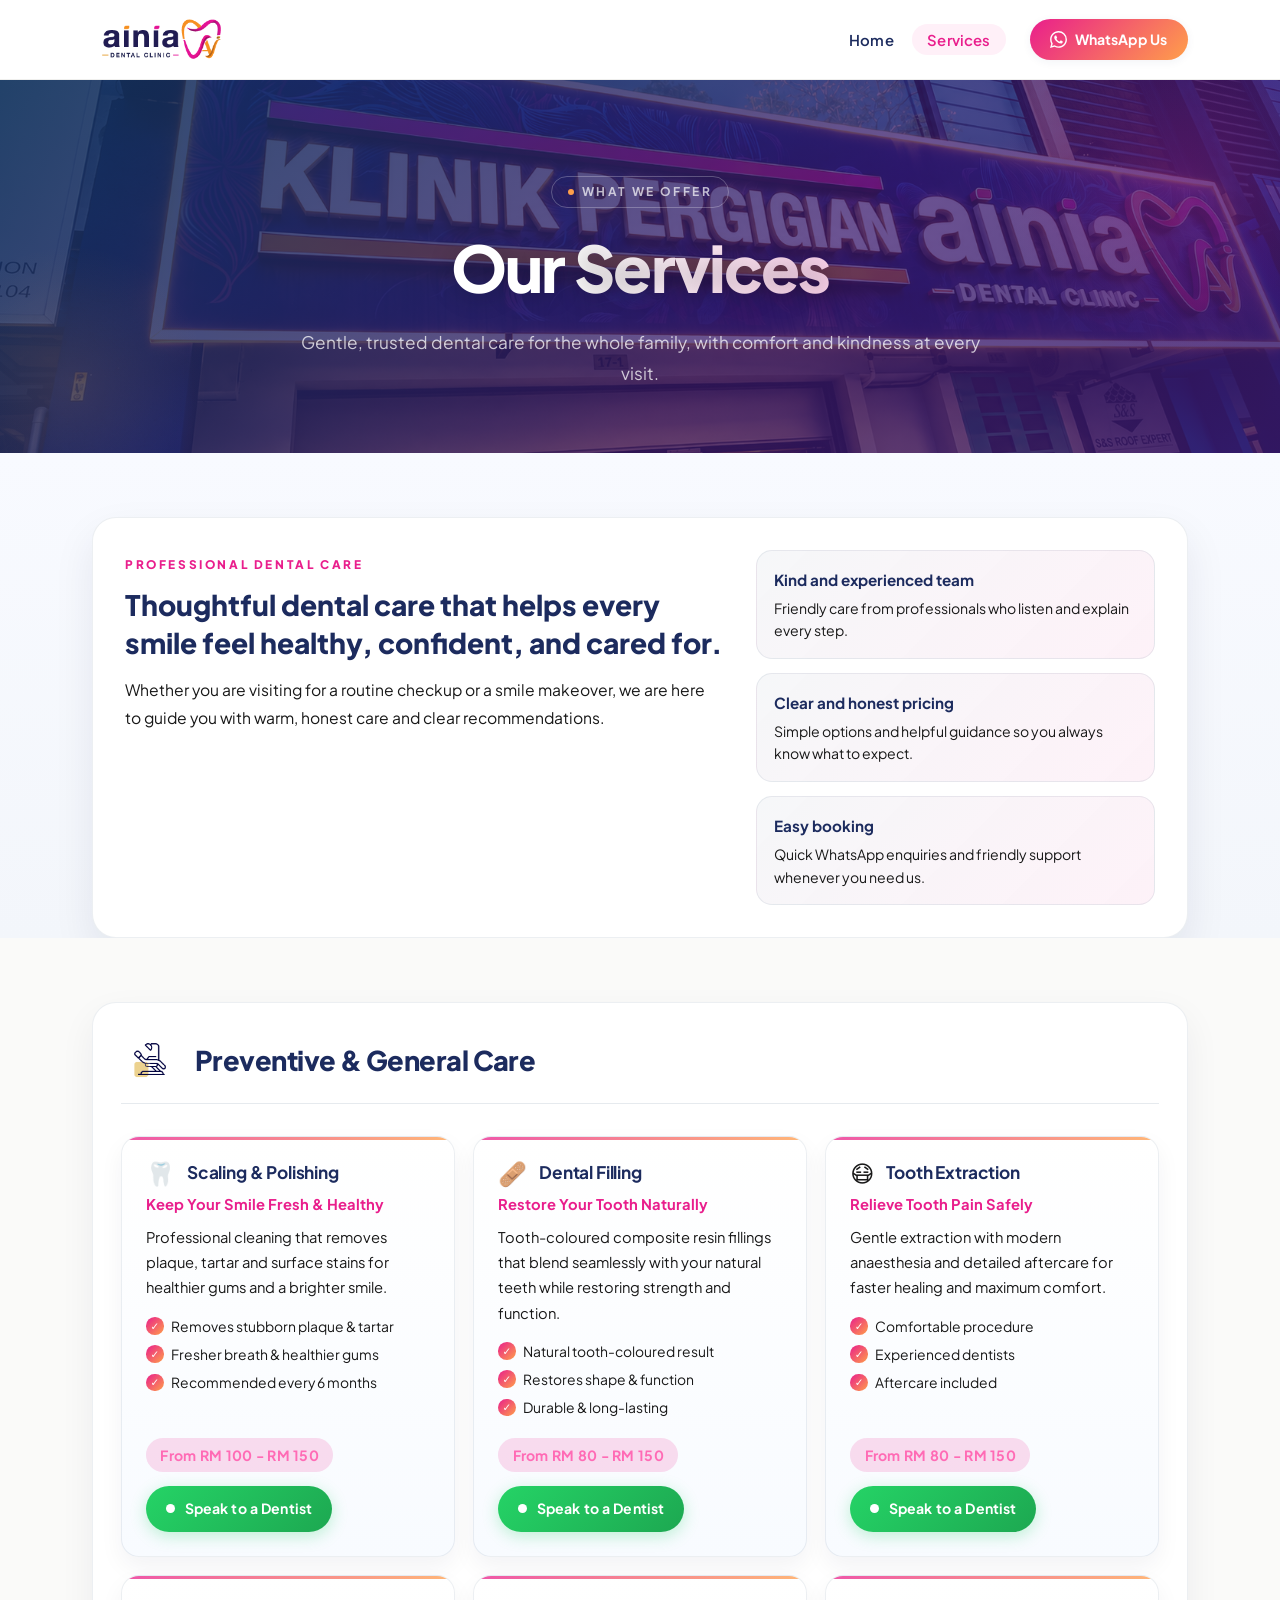
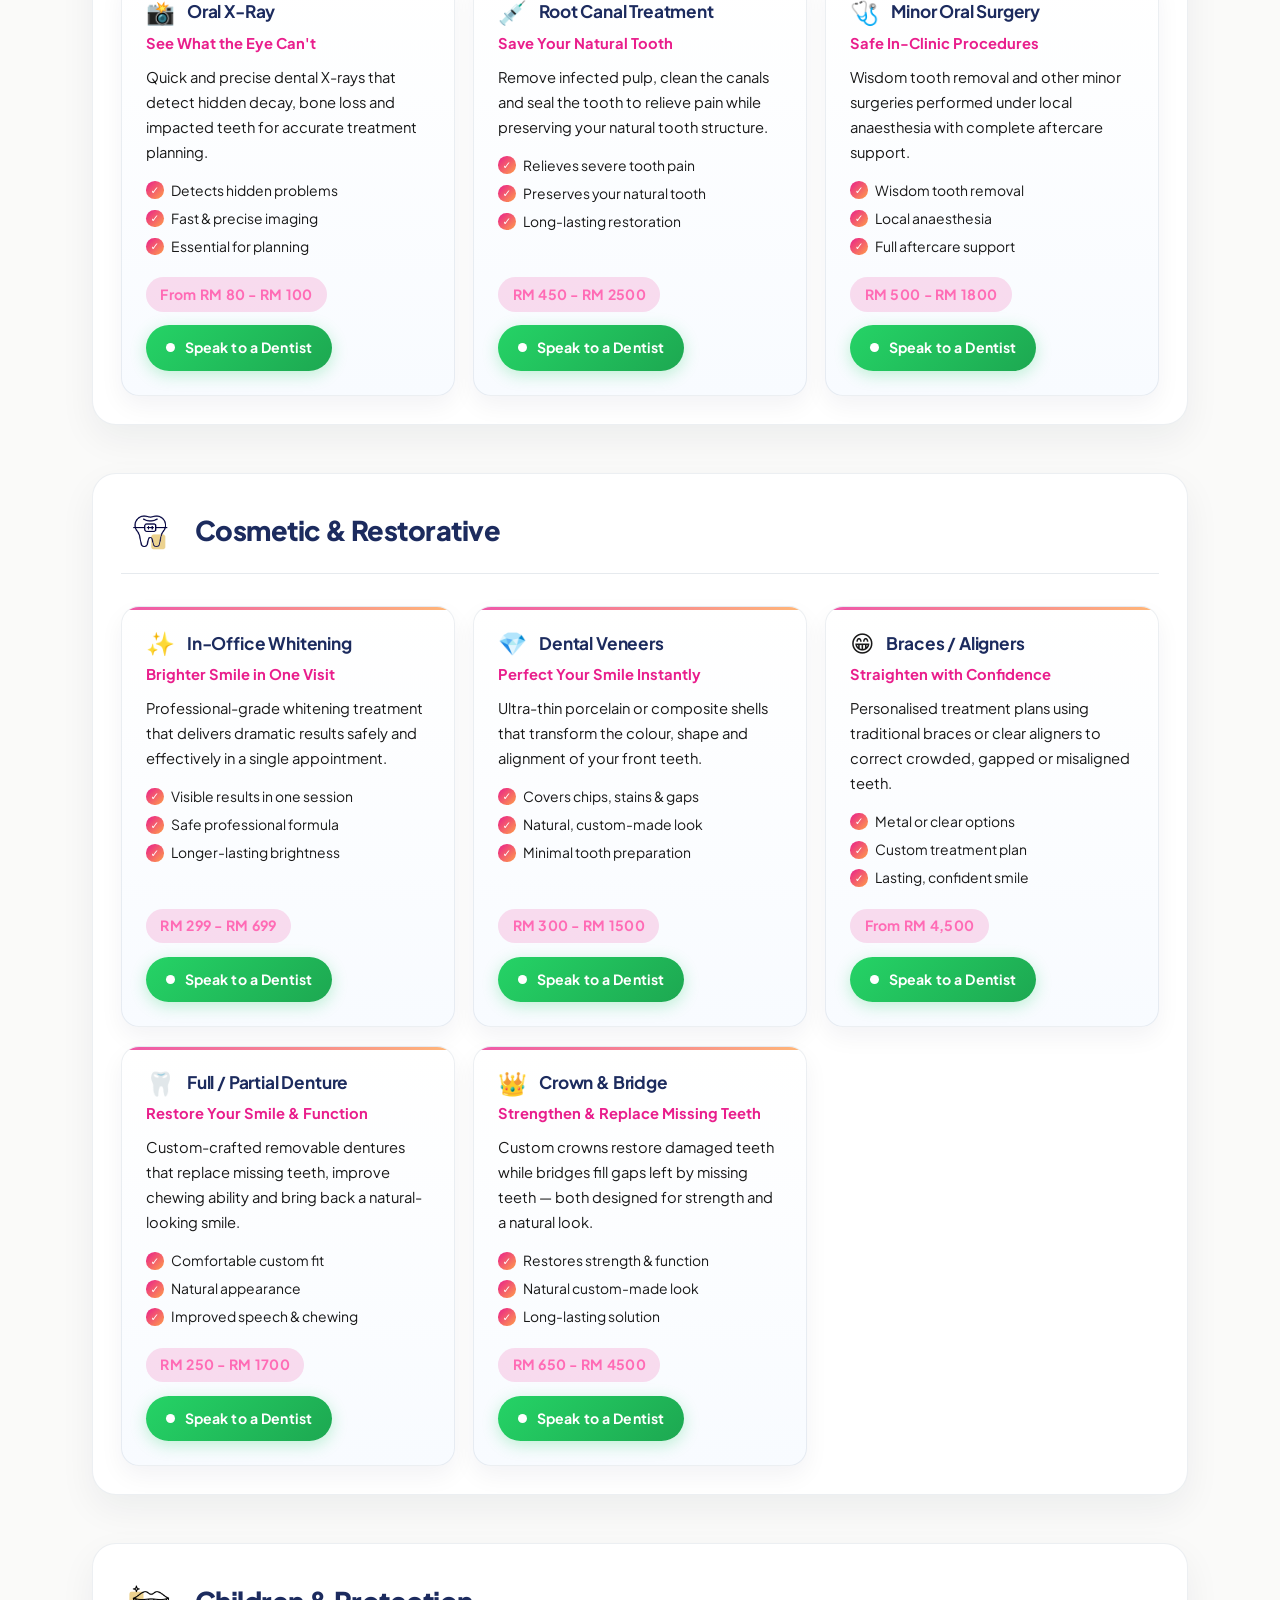
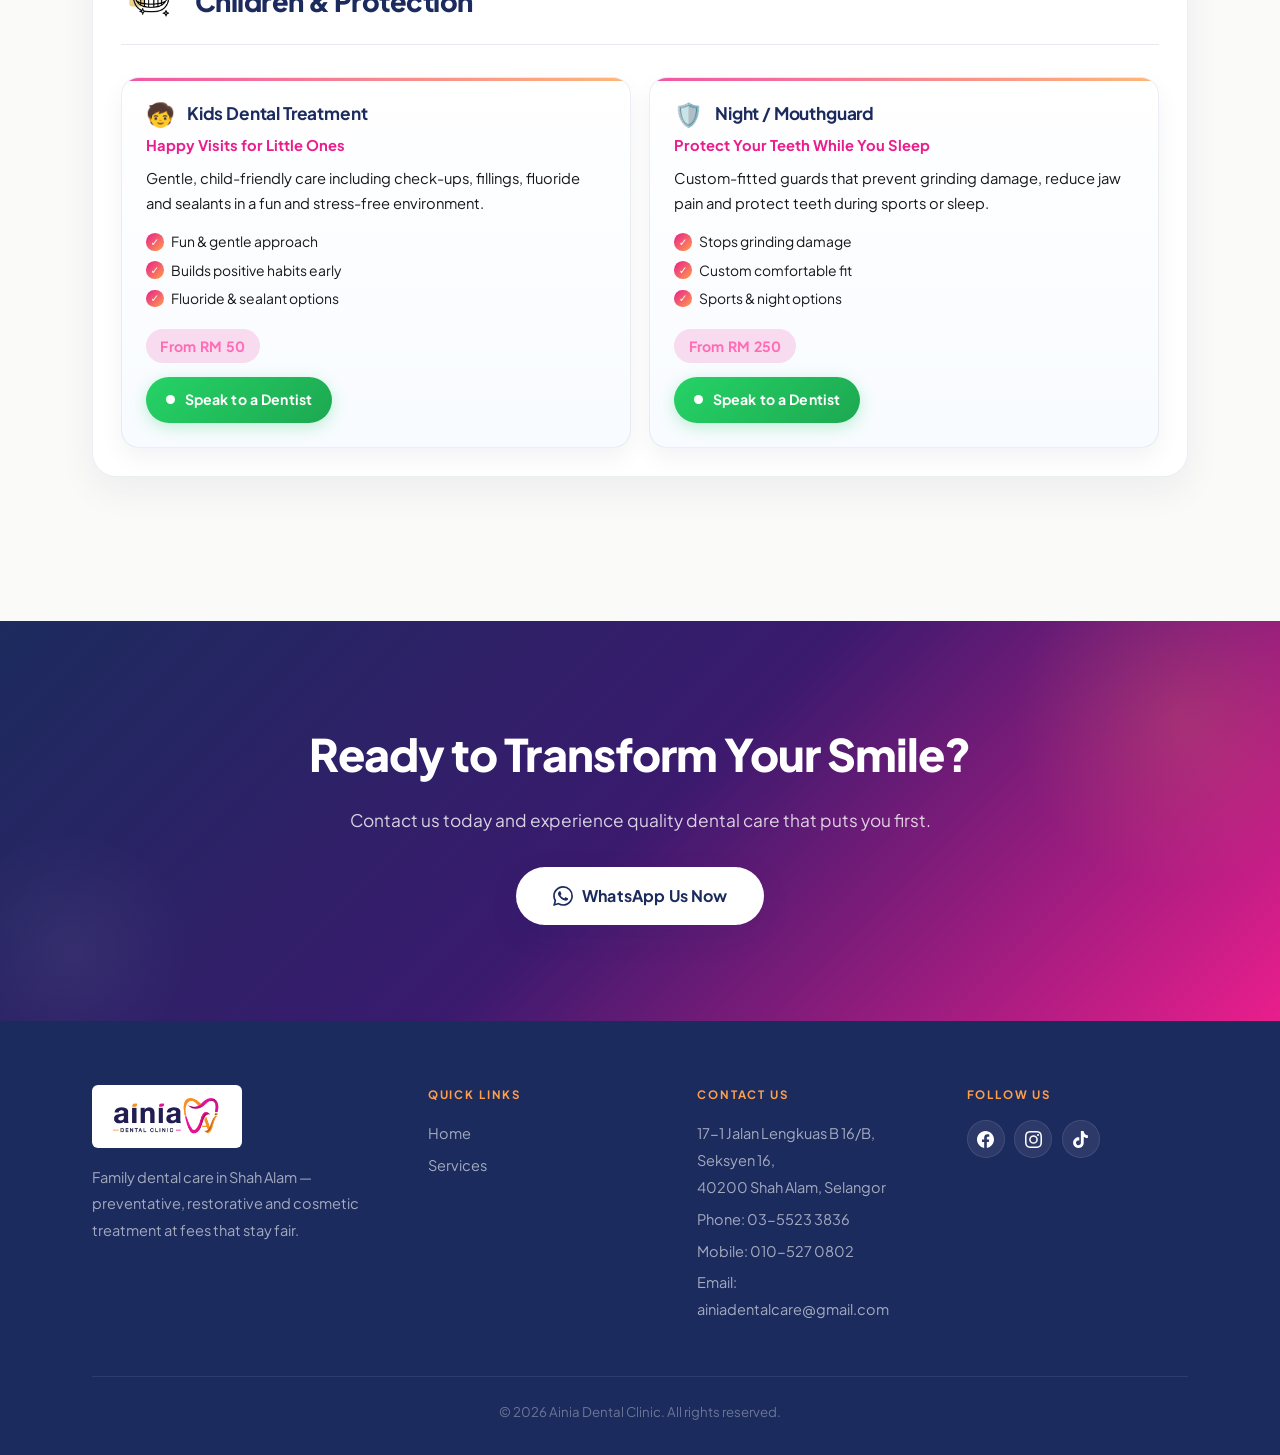
<file: services.html>
<!DOCTYPE html>
<html lang="en">
<head>
    <meta charset="UTF-8">
    <meta name="viewport" content="width=device-width, initial-scale=1.0">
    <title>Our Services — Ainia Dental Clinic Shah Alam</title>
    <meta name="description" content="Explore the full range of dental services offered at Ainia Dental Clinic in Shah Alam — from general care to cosmetic treatments. Book via WhatsApp.">
    <meta name="robots" content="index, follow">
    <meta property="og:title" content="Services — Ainia Dental Clinic">
    <meta property="og:description" content="Quality dental services for the whole family at affordable fees in Shah Alam, Selangor.">
    <meta property="og:type" content="website">
    <meta property="og:image" content="./Picture/Logo-1.png">
    <meta property="og:url" content="https://danialdondol.github.io/services.html">
    <meta name="twitter:card" content="summary">
    <meta name="twitter:title" content="Services — Ainia Dental Clinic">
    <meta name="twitter:description" content="Quality dental services for the whole family at affordable fees in Shah Alam, Selangor.">
    <meta name="twitter:image" content="./Picture/Logo-1.png">
    <link rel="icon" type="image/png" href="./Picture/Logo-1.png">
    <link rel="apple-touch-icon" href="./Picture/Logo-1.png">
    <link href="https://fonts.googleapis.com/css2?family=Plus+Jakarta+Sans:ital,wght@0,300;0,400;0,500;0,600;0,700;0,800;1,400&display=swap" rel="stylesheet">
    <link rel="stylesheet" href="index.css">
    <link rel="stylesheet" href="services.css">
</head>
<body>

    <!-- Header & Navigation -->
    <header class="header">
        <div class="container">
            <div class="nav-wrapper">
                <a href="index.html" class="logo">
                    <img src="./Picture/Logo-1.png" alt="Ainia Dental Clinic Logo" width="232" height="85">
                </a>
                <nav class="nav">
                    <ul class="nav-menu">
                        <li><a href="index.html">Home</a></li>
                        <li><a href="services.html" class="active" aria-current="page">Services</a></li>
                    </ul>
                    <a href="https://wa.me/60105270802" class="btn-whatsapp" target="_blank" rel="noopener">
                        <svg xmlns="http://www.w3.org/2000/svg" viewBox="0 0 24 24" fill="currentColor" width="17" height="17">
                            <path d="M17.472 14.382c-.297-.149-1.758-.867-2.03-.967-.273-.099-.471-.148-.67.15-.197.297-.767.966-.94 1.164-.173.199-.347.223-.644.075-.297-.15-1.255-.463-2.39-1.475-.883-.788-1.48-1.761-1.653-2.059-.173-.297-.018-.458.13-.606.134-.133.298-.347.446-.52.149-.174.198-.298.298-.497.099-.198.05-.371-.025-.52-.075-.149-.669-1.612-.916-2.207-.242-.579-.487-.5-.669-.51-.173-.008-.371-.01-.57-.01-.198 0-.52.074-.792.372-.272.297-1.04 1.016-1.04 2.479 0 1.462 1.065 2.875 1.213 3.074.149.198 2.096 3.2 5.077 4.487.709.306 1.262.489 1.694.625.712.227 1.36.195 1.871.118.571-.085 1.758-.719 2.006-1.413.248-.694.248-1.289.173-1.413-.074-.124-.272-.198-.57-.347m-5.421 7.403h-.004a9.87 9.87 0 01-5.031-1.378l-.361-.214-3.741.982.998-3.648-.235-.374a9.86 9.86 0 01-1.51-5.26c.001-5.45 4.436-9.884 9.888-9.884 2.64 0 5.122 1.03 6.988 2.898a9.825 9.825 0 012.893 6.994c-.003 5.45-4.437 9.884-9.885 9.884m8.413-18.297A11.815 11.815 0 0012.05 0C5.495 0 .16 5.335.157 11.892c0 2.096.547 4.142 1.588 5.945L.057 24l6.305-1.654a11.882 11.882 0 005.683 1.448h.005c6.554 0 11.89-5.335 11.893-11.893a11.821 11.821 0 00-3.48-8.413z"/>
                        </svg>
                        WhatsApp Us
                    </a>
                </nav>
                <button class="hamburger" id="hamburger" aria-label="Open menu" aria-expanded="false" aria-controls="mobileMenu">
                    <span></span><span></span><span></span>
                </button>
            </div>
        </div>
        <div class="mobile-menu" id="mobileMenu">
            <ul>
                <li><a href="index.html">Home</a></li>
                <li><a href="services.html">Services</a></li>
                <li><a href="https://wa.me/60105270802" target="_blank" rel="noopener">WhatsApp Us</a></li>
            </ul>
        </div>
    </header>

    <!-- Page Hero -->
    <section class="services-hero">
        <div class="container">
            <div class="services-hero-content">
                <span class="hero-eyebrow">What We Offer</span>
                <h1>Our <span class="hero-brand">Services</span></h1>
                <p>Gentle, trusted dental care for the whole family, with comfort and kindness at every visit.</p>
            </div>
        </div>
    </section>

    <section class="services-overview">
        <div class="container">
            <div class="services-overview-card">
                <div class="overview-copy">
                    <span class="overview-eyebrow">Professional Dental Care</span>
                    <h2>Thoughtful dental care that helps every smile feel healthy, confident, and cared for.</h2>
                    <p>Whether you are visiting for a routine checkup or a smile makeover, we are here to guide you with warm, honest care and clear recommendations.</p>
                </div>
                <div class="overview-points">
                    <div class="overview-point">
                        <strong>Kind and experienced team</strong>
                        <span>Friendly care from professionals who listen and explain every step.</span>
                    </div>
                    <div class="overview-point">
                        <strong>Clear and honest pricing</strong>
                        <span>Simple options and helpful guidance so you always know what to expect.</span>
                    </div>
                    <div class="overview-point">
                        <strong>Easy booking</strong>
                        <span>Quick WhatsApp enquiries and friendly support whenever you need us.</span>
                    </div>
                </div>
            </div>
        </div>
    </section>

    <!-- Services Content -->
    <section class="services-main">
        <div class="container">

            <!-- Category: Preventive & General -->
            <div class="service-category">
                <div class="service-category-header">
                    <div class="service-category-icon">
                        <img src="./Picture/Service_Container_1.png" alt="Preventive & General Care">
                    </div>
                    <h2>Preventive &amp; General Care</h2>
                </div>
                <div class="services-grid">

                    <div class="service-card">
                        <div class="service-card-top">
                            <span class="service-emoji" aria-hidden="true">🦷</span>
                            <h3>Scaling &amp; Polishing</h3>
                        </div>
                        <p class="service-tagline">Keep Your Smile Fresh &amp; Healthy</p>
                        <p class="service-desc">Professional cleaning that removes plaque, tartar and surface stains for healthier gums and a brighter smile.</p>
                        <ul class="service-benefits">
                            <li>Removes stubborn plaque &amp; tartar</li>
                            <li>Fresher breath &amp; healthier gums</li>
                            <li>Recommended every 6 months</li>
                        </ul>
                        <div class="service-footer">
                            <span class="service-price">From RM 100 - RM 150</span>
                            <a href="https://wa.me/60105270802?text=Hi%2C%20I%20would%20like%20to%20enquire%20about%20Scaling%20%26%20Polishing%20at%20Ainia%20Dental%20Clinic." class="service-wa-btn" aria-label="Enquire about Scaling & Polishing on WhatsApp" target="_blank" rel="noopener">
                                <span class="wa-dot" aria-hidden="true"></span>
                                Speak to a Dentist
                            </a>
                        </div>
                    </div>

                    <div class="service-card">
                        <div class="service-card-top">
                            <span class="service-emoji" aria-hidden="true">🩹</span>
                            <h3>Dental Filling</h3>
                        </div>
                        <p class="service-tagline">Restore Your Tooth Naturally</p>
                        <p class="service-desc">Tooth-coloured composite resin fillings that blend seamlessly with your natural teeth while restoring strength and function.</p>
                        <ul class="service-benefits">
                            <li>Natural tooth-coloured result</li>
                            <li>Restores shape &amp; function</li>
                            <li>Durable &amp; long-lasting</li>
                        </ul>
                        <div class="service-footer">
                            <span class="service-price">From RM 80 - RM 150</span>
                            <a href="https://wa.me/60105270802?text=Hi%2C%20I%20would%20like%20to%20enquire%20about%20Dental%20Filling%20at%20Ainia%20Dental%20Clinic." class="service-wa-btn" aria-label="Enquire about Dental Filling on WhatsApp" target="_blank" rel="noopener">
                                <span class="wa-dot" aria-hidden="true"></span>
                                Speak to a Dentist
                            </a>
                        </div>
                    </div>

                    <div class="service-card">
                        <div class="service-card-top">
                            <span class="service-emoji" aria-hidden="true">😷</span>
                            <h3>Tooth Extraction</h3>
                        </div>
                        <p class="service-tagline">Relieve Tooth Pain Safely</p>
                        <p class="service-desc">Gentle extraction with modern anaesthesia and detailed aftercare for faster healing and maximum comfort.</p>
                        <ul class="service-benefits">
                            <li>Comfortable procedure</li>
                            <li>Experienced dentists</li>
                            <li>Aftercare included</li>
                        </ul>
                        <div class="service-footer">
                            <span class="service-price">From RM 80 - RM 150</span>
                            <a href="https://wa.me/60105270802?text=Hi%2C%20I%20would%20like%20to%20enquire%20about%20Tooth%20Extraction%20at%20Ainia%20Dental%20Clinic." class="service-wa-btn" aria-label="Enquire about Tooth Extraction on WhatsApp" target="_blank" rel="noopener">
                                <span class="wa-dot" aria-hidden="true"></span>
                                Speak to a Dentist
                            </a>
                        </div>
                    </div>

                    <div class="service-card">
                        <div class="service-card-top">
                            <span class="service-emoji" aria-hidden="true">📸</span>
                            <h3>Oral X-Ray</h3>
                        </div>
                        <p class="service-tagline">See What the Eye Can't</p>
                        <p class="service-desc">Quick and precise dental X-rays that detect hidden decay, bone loss and impacted teeth for accurate treatment planning.</p>
                        <ul class="service-benefits">
                            <li>Detects hidden problems</li>
                            <li>Fast &amp; precise imaging</li>
                            <li>Essential for planning</li>
                        </ul>
                        <div class="service-footer">
                            <span class="service-price">From RM 80 - RM 100</span>
                            <a href="https://wa.me/60105270802?text=Hi%2C%20I%20would%20like%20to%20enquire%20about%20Oral%20X-Ray%20at%20Ainia%20Dental%20Clinic." class="service-wa-btn" aria-label="Enquire about Oral X-Ray on WhatsApp" target="_blank" rel="noopener">
                                <span class="wa-dot" aria-hidden="true"></span>
                                Speak to a Dentist
                            </a>
                        </div>
                    </div>

                    <div class="service-card">
                        <div class="service-card-top">
                            <span class="service-emoji" aria-hidden="true">💉</span>
                            <h3>Root Canal Treatment</h3>
                        </div>
                        <p class="service-tagline">Save Your Natural Tooth</p>
                        <p class="service-desc">Remove infected pulp, clean the canals and seal the tooth to relieve pain while preserving your natural tooth structure.</p>
                        <ul class="service-benefits">
                            <li>Relieves severe tooth pain</li>
                            <li>Preserves your natural tooth</li>
                            <li>Long-lasting restoration</li>
                        </ul>
                        <div class="service-footer">
                            <span class="service-price">RM 450 - RM 2500</span>
                            <a href="https://wa.me/60105270802?text=Hi%2C%20I%20would%20like%20to%20enquire%20about%20Root%20Canal%20Treatment%20at%20Ainia%20Dental%20Clinic." class="service-wa-btn" aria-label="Enquire about Root Canal Treatment on WhatsApp" target="_blank" rel="noopener">
                                <span class="wa-dot" aria-hidden="true"></span>
                                Speak to a Dentist
                            </a>
                        </div>
                    </div>

                    <div class="service-card">
                        <div class="service-card-top">
                            <span class="service-emoji" aria-hidden="true">🩺</span>
                            <h3>Minor Oral Surgery</h3>
                        </div>
                        <p class="service-tagline">Safe In-Clinic Procedures</p>
                        <p class="service-desc">Wisdom tooth removal and other minor surgeries performed under local anaesthesia with complete aftercare support.</p>
                        <ul class="service-benefits">
                            <li>Wisdom tooth removal</li>
                            <li>Local anaesthesia</li>
                            <li>Full aftercare support</li>
                        </ul>
                        <div class="service-footer">
                            <span class="service-price">RM 500 - RM 1800</span>
                            <a href="https://wa.me/60105270802?text=Hi%2C%20I%20would%20like%20to%20enquire%20about%20Minor%20Oral%20Surgery%20at%20Ainia%20Dental%20Clinic." class="service-wa-btn" aria-label="Enquire about Minor Oral Surgery on WhatsApp" target="_blank" rel="noopener">
                                <span class="wa-dot" aria-hidden="true"></span>
                                Speak to a Dentist
                            </a>
                        </div>
                    </div>

                </div>
            </div>

            <!-- Category: Cosmetic & Restorative -->
            <div class="service-category">
                <div class="service-category-header">
                    <div class="service-category-icon">
                        <img src="./Picture/Service_Container_2.png" alt="Cosmetic & Restorative">
                    </div>
                    <h2>Cosmetic &amp; Restorative</h2>
                </div>
                <div class="services-grid">

                    <div class="service-card">
                        <div class="service-card-top">
                            <span class="service-emoji" aria-hidden="true">✨</span>
                            <h3>In-Office Whitening</h3>
                        </div>
                        <p class="service-tagline">Brighter Smile in One Visit</p>
                        <p class="service-desc">Professional-grade whitening treatment that delivers dramatic results safely and effectively in a single appointment.</p>
                        <ul class="service-benefits">
                            <li>Visible results in one session</li>
                            <li>Safe professional formula</li>
                            <li>Longer-lasting brightness</li>
                        </ul>
                        <div class="service-footer">
                            <span class="service-price">RM 299 - RM 699</span>
                            <a href="https://wa.me/60105270802?text=Hi%2C%20I%20would%20like%20to%20enquire%20about%20In-Office%20Whitening%20at%20Ainia%20Dental%20Clinic." class="service-wa-btn" aria-label="Enquire about In-Office Whitening on WhatsApp" target="_blank" rel="noopener">
                                <span class="wa-dot" aria-hidden="true"></span>
                                Speak to a Dentist
                            </a>
                        </div>
                    </div>

                    <div class="service-card">
                        <div class="service-card-top">
                            <span class="service-emoji" aria-hidden="true">💎</span>
                            <h3>Dental Veneers</h3>
                        </div>
                        <p class="service-tagline">Perfect Your Smile Instantly</p>
                        <p class="service-desc">Ultra-thin porcelain or composite shells that transform the colour, shape and alignment of your front teeth.</p>
                        <ul class="service-benefits">
                            <li>Covers chips, stains &amp; gaps</li>
                            <li>Natural, custom-made look</li>
                            <li>Minimal tooth preparation</li>
                        </ul>
                        <div class="service-footer">
                            <span class="service-price">RM 300 - RM 1500</span>
                            <a href="https://wa.me/60105270802?text=Hi%2C%20I%20would%20like%20to%20enquire%20about%20Dental%20Veneers%20at%20Ainia%20Dental%20Clinic." class="service-wa-btn" aria-label="Enquire about Dental Veneers on WhatsApp" target="_blank" rel="noopener">
                                <span class="wa-dot" aria-hidden="true"></span>
                                Speak to a Dentist
                            </a>
                        </div>
                    </div>

                    <div class="service-card">
                        <div class="service-card-top">
                            <span class="service-emoji" aria-hidden="true">😁</span>
                            <h3>Braces / Aligners</h3>
                        </div>
                        <p class="service-tagline">Straighten with Confidence</p>
                        <p class="service-desc">Personalised treatment plans using traditional braces or clear aligners to correct crowded, gapped or misaligned teeth.</p>
                        <ul class="service-benefits">
                            <li>Metal or clear options</li>
                            <li>Custom treatment plan</li>
                            <li>Lasting, confident smile</li>
                        </ul>
                        <div class="service-footer">
                            <span class="service-price">From RM 4,500</span>
                            <a href="https://wa.me/60105270802?text=Hi%2C%20I%20would%20like%20to%20enquire%20about%20Braces%2FAligners%20at%20Ainia%20Dental%20Clinic." class="service-wa-btn" aria-label="Enquire about Braces / Aligners on WhatsApp" target="_blank" rel="noopener">
                                <span class="wa-dot" aria-hidden="true"></span>
                                Speak to a Dentist
                            </a>
                        </div>
                    </div>

                    <div class="service-card">
                        <div class="service-card-top">
                            <span class="service-emoji" aria-hidden="true">🦷</span>
                            <h3>Full / Partial Denture</h3>
                        </div>
                        <p class="service-tagline">Restore Your Smile &amp; Function</p>
                        <p class="service-desc">Custom-crafted removable dentures that replace missing teeth, improve chewing ability and bring back a natural-looking smile.</p>
                        <ul class="service-benefits">
                            <li>Comfortable custom fit</li>
                            <li>Natural appearance</li>
                            <li>Improved speech &amp; chewing</li>
                        </ul>
                        <div class="service-footer">
                            <span class="service-price">RM 250 - RM 1700</span>
                            <a href="https://wa.me/60105270802?text=Hi%2C%20I%20would%20like%20to%20enquire%20about%20Full%20%2F%20Partial%20Denture%20at%20Ainia%20Dental%20Clinic." class="service-wa-btn" aria-label="Enquire about Full / Partial Denture on WhatsApp" target="_blank" rel="noopener">
                                <span class="wa-dot" aria-hidden="true"></span>
                                Speak to a Dentist
                            </a>
                        </div>
                    </div>

                    <div class="service-card">
                        <div class="service-card-top">
                            <span class="service-emoji" aria-hidden="true">👑</span>
                            <h3>Crown &amp; Bridge</h3>
                        </div>
                        <p class="service-tagline">Strengthen &amp; Replace Missing Teeth</p>
                        <p class="service-desc">Custom crowns restore damaged teeth while bridges fill gaps left by missing teeth — both designed for strength and a natural look.</p>
                        <ul class="service-benefits">
                            <li>Restores strength &amp; function</li>
                            <li>Natural custom-made look</li>
                            <li>Long-lasting solution</li>
                        </ul>
                        <div class="service-footer">
                            <span class="service-price">RM 650 - RM 4500</span>
                            <a href="https://wa.me/60105270802?text=Hi%2C%20I%20would%20like%20to%20enquire%20about%20Crown%20%26%20Bridge%20at%20Ainia%20Dental%20Clinic." class="service-wa-btn" aria-label="Enquire about Crown & Bridge on WhatsApp" target="_blank" rel="noopener">
                                <span class="wa-dot" aria-hidden="true"></span>
                                Speak to a Dentist
                            </a>
                        </div>
                    </div>

                </div>
            </div>

            <!-- Category: Children & Protection -->
            <div class="service-category">
                <div class="service-category-header">
                    <div class="service-category-icon">
                        <img src="./Picture/Service_Container_3.png" alt="Children & Protection">
                    </div>
                    <h2>Children &amp; Protection</h2>
                </div>
                <div class="services-grid">

                    <div class="service-card">
                        <div class="service-card-top">
                            <span class="service-emoji" aria-hidden="true">🧒</span>
                            <h3>Kids Dental Treatment</h3>
                        </div>
                        <p class="service-tagline">Happy Visits for Little Ones</p>
                        <p class="service-desc">Gentle, child-friendly care including check-ups, fillings, fluoride and sealants in a fun and stress-free environment.</p>
                        <ul class="service-benefits">
                            <li>Fun &amp; gentle approach</li>
                            <li>Builds positive habits early</li>
                            <li>Fluoride &amp; sealant options</li>
                        </ul>
                        <div class="service-footer">
                            <span class="service-price">From RM 50</span>
                            <a href="https://wa.me/60105270802?text=Hi%2C%20I%20would%20like%20to%20enquire%20about%20Kids%20Dental%20Treatment%20at%20Ainia%20Dental%20Clinic." class="service-wa-btn" aria-label="Enquire about Kids Dental Treatment on WhatsApp" target="_blank" rel="noopener">
                                <span class="wa-dot" aria-hidden="true"></span>
                                Speak to a Dentist
                            </a>
                        </div>
                    </div>

                    <div class="service-card">
                        <div class="service-card-top">
                            <span class="service-emoji" aria-hidden="true">🛡️</span>
                            <h3>Night / Mouthguard</h3>
                        </div>
                        <p class="service-tagline">Protect Your Teeth While You Sleep</p>
                        <p class="service-desc">Custom-fitted guards that prevent grinding damage, reduce jaw pain and protect teeth during sports or sleep.</p>
                        <ul class="service-benefits">
                            <li>Stops grinding damage</li>
                            <li>Custom comfortable fit</li>
                            <li>Sports &amp; night options</li>
                        </ul>
                        <div class="service-footer">
                            <span class="service-price">From RM 250</span>
                            <a href="https://wa.me/60105270802?text=Hi%2C%20I%20would%20like%20to%20enquire%20about%20Night%2FMouthguard%20at%20Ainia%20Dental%20Clinic." class="service-wa-btn" aria-label="Enquire about Night / Mouthguard on WhatsApp" target="_blank" rel="noopener">
                                <span class="wa-dot" aria-hidden="true"></span>
                                Speak to a Dentist
                            </a>
                        </div>
                    </div>

                </div>
            </div>

        </div>
    </section>

    <!-- CTA Section -->
    <section class="cta">
        <div class="container">
            <div class="cta-content">
                <h2>Ready to Transform Your Smile?</h2>
                <p>Contact us today and experience quality dental care that puts you first.</p>
                <a href="https://wa.me/60105270802" class="btn btn-cta" target="_blank" rel="noopener">
                    <svg xmlns="http://www.w3.org/2000/svg" viewBox="0 0 24 24" fill="currentColor" width="20" height="20">
                        <path d="M17.472 14.382c-.297-.149-1.758-.867-2.03-.967-.273-.099-.471-.148-.67.15-.197.297-.767.966-.94 1.164-.173.199-.347.223-.644.075-.297-.15-1.255-.463-2.39-1.475-.883-.788-1.48-1.761-1.653-2.059-.173-.297-.018-.458.13-.606.134-.133.298-.347.446-.52.149-.174.198-.298.298-.497.099-.198.05-.371-.025-.52-.075-.149-.669-1.612-.916-2.207-.242-.579-.487-.5-.669-.51-.173-.008-.371-.01-.57-.01-.198 0-.52.074-.792.372-.272.297-1.04 1.016-1.04 2.479 0 1.462 1.065 2.875 1.213 3.074.149.198 2.096 3.2 5.077 4.487.709.306 1.262.489 1.694.625.712.227 1.36.195 1.871.118.571-.085 1.758-.719 2.006-1.413.248-.694.248-1.289.173-1.413-.074-.124-.272-.198-.57-.347m-5.421 7.403h-.004a9.87 9.87 0 01-5.031-1.378l-.361-.214-3.741.982.998-3.648-.235-.374a9.86 9.86 0 01-1.51-5.26c.001-5.45 4.436-9.884 9.888-9.884 2.64 0 5.122 1.03 6.988 2.898a9.825 9.825 0 012.893 6.994c-.003 5.45-4.437 9.884-9.885 9.884m8.413-18.297A11.815 11.815 0 0012.05 0C5.495 0 .16 5.335.157 11.892c0 2.096.547 4.142 1.588 5.945L.057 24l6.305-1.654a11.882 11.882 0 005.683 1.448h.005c6.554 0 11.89-5.335 11.893-11.893a11.821 11.821 0 00-3.48-8.413z"/>
                    </svg>
                    WhatsApp Us Now
                </a>
            </div>
        </div>
    </section>

    <!-- Footer -->
    <footer class="footer">
        <div class="container">
            <div class="footer-content">
                <div class="footer-col">
                    <img src="./Picture/Logo-1.png" alt="Ainia Dental Clinic" class="footer-logo" width="232" height="85">
                    <p>Family dental care in Shah Alam — preventative, restorative and cosmetic treatment at fees that stay fair.</p>
                </div>
                <div class="footer-col">
                    <h4>Quick Links</h4>
                    <ul>
                        <li><a href="index.html">Home</a></li>
                        <li><a href="services.html">Services</a></li>
                    </ul>
                </div>
                <div class="footer-col">
                    <h4>Contact Us</h4>
                    <ul class="contact-info">
                        <li>17-1 Jalan Lengkuas B 16/B, Seksyen 16,<br>40200 Shah Alam, Selangor</li>
                        <li>Phone: <a href="tel:+60355233836">03-5523 3836</a></li>
                        <li>Mobile: <a href="tel:+60105270802">010-527 0802</a></li>
                        <li>Email: <a href="mailto:ainiadentalcare@gmail.com">ainiadentalcare@gmail.com</a></li>
                    </ul>
                </div>
                <div class="footer-col">
                    <h4>Follow Us</h4>
                    <div class="social-links">
                        <a href="https://www.facebook.com/people/AiniaDental/100089836668353/" target="_blank" rel="noopener" aria-label="Facebook">
                            <svg xmlns="http://www.w3.org/2000/svg" viewBox="0 0 24 24" fill="currentColor">
                                <path d="M24 12.073c0-6.627-5.373-12-12-12s-12 5.373-12 12c0 5.99 4.388 10.954 10.125 11.854v-8.385H7.078v-3.47h3.047V9.43c0-3.007 1.792-4.669 4.533-4.669 1.312 0 2.686.235 2.686.235v2.953H15.83c-1.491 0-1.956.925-1.956 1.874v2.25h3.328l-.532 3.47h-2.796v8.385C19.612 23.027 24 18.062 24 12.073z"/>
                            </svg>
                        </a>
                        <a href="https://instagram.com/ainiadental" target="_blank" rel="noopener" aria-label="Instagram">
                            <svg xmlns="http://www.w3.org/2000/svg" viewBox="0 0 24 24" fill="currentColor">
                                <path d="M12 2.163c3.204 0 3.584.012 4.85.07 3.252.148 4.771 1.691 4.919 4.919.058 1.265.069 1.645.069 4.849 0 3.205-.012 3.584-.069 4.849-.149 3.225-1.664 4.771-4.919 4.919-1.266.058-1.644.07-4.85.07-3.204 0-3.584-.012-4.849-.07-3.26-.149-4.771-1.699-4.919-4.92-.058-1.265-.07-1.644-.07-4.849 0-3.204.013-3.583.07-4.849.149-3.227 1.664-4.771 4.919-4.919 1.266-.057 1.645-.069 4.849-.069zM12 0C8.741 0 8.333.014 7.053.072 2.695.272.273 2.69.073 7.052.014 8.333 0 8.741 0 12c0 3.259.014 3.668.072 4.948.2 4.358 2.618 6.78 6.98 6.98C8.333 23.986 8.741 24 12 24c3.259 0 3.668-.014 4.948-.072 4.354-.2 6.782-2.618 6.979-6.98.059-1.28.073-1.689.073-4.948 0-3.259-.014-3.667-.072-4.947-.196-4.354-2.617-6.78-6.979-6.98C15.668.014 15.259 0 12 0zm0 5.838a6.162 6.162 0 100 12.324 6.162 6.162 0 000-12.324zM12 16a4 4 0 110-8 4 4 0 010 8zm6.406-11.845a1.44 1.44 0 100 2.881 1.44 1.44 0 000-2.881z"/>
                            </svg>
                        </a>
                        <a href="https://tiktok.com/@ainiadentalclinic" target="_blank" rel="noopener" aria-label="TikTok">
                            <svg xmlns="http://www.w3.org/2000/svg" viewBox="0 0 24 24" fill="currentColor">
                                <path d="M12.525.02c1.31-.02 2.61-.01 3.91-.02.08 1.53.63 3.09 1.75 4.17 1.12 1.11 2.7 1.62 4.24 1.79v4.03c-1.44-.05-2.89-.35-4.2-.97-.57-.26-1.1-.59-1.62-.93-.01 2.92.01 5.84-.02 8.75-.08 1.4-.54 2.79-1.35 3.94-1.31 1.92-3.58 3.17-5.91 3.21-1.43.08-2.86-.31-4.08-1.03-2.02-1.19-3.44-3.37-3.65-5.71-.02-.5-.03-1-.01-1.49.18-1.9 1.12-3.72 2.58-4.96 1.66-1.44 3.98-2.13 6.15-1.72.02 1.48-.04 2.96-.04 4.44-.99-.32-2.15-.23-3.02.37-.63.41-1.11 1.04-1.36 1.75-.21.51-.15 1.07-.14 1.61.24 1.64 1.82 3.02 3.5 2.87 1.12-.01 2.19-.66 2.77-1.61.19-.33.4-.67.41-1.06.1-1.79.06-3.57.07-5.36.01-4.03-.01-8.05.02-12.07z"/>
                            </svg>
                        </a>
                    </div>
                </div>
            </div>
            <div class="footer-bottom">
                <p>&copy; 2026 Ainia Dental Clinic. All rights reserved.</p>
            </div>
        </div>
    </footer>

    <script>
        // Hamburger menu
        const hamburger = document.getElementById('hamburger');
        const mobileMenu = document.getElementById('mobileMenu');
        hamburger.addEventListener('click', () => {
            const isOpen = hamburger.classList.toggle('open');
            mobileMenu.classList.toggle('open');
            hamburger.setAttribute('aria-expanded', isOpen);
            hamburger.setAttribute('aria-label', isOpen ? 'Close menu' : 'Open menu');
        });
    </script>

</body>
</html>
</file>
<file: index.css>
/* ===========================
   CSS Variables & Reset
   =========================== */
:root {
    /* Brand Colors */
    --pink:         #E91E8C;
    --pink-light:   #fce4f3;
    --pink-soft:    #fff0f8;
    --orange:       #FF9F4A;
    --orange-light: #fff4ea;
    --navy:         #1C2B5E;
    --navy-mid:     #2E3A87;
    --navy-light:   #eef0fb;

    /* Neutrals */
    --white:        #FFFFFF;
    --off-white:    #FAFAF9;
    --gray-50:      #F7F7F6;
    --gray-100:     #EFEFED;
    --gray-200:     #E2E2DF;
    --gray-400:     #A0A09A;
    --gray-600:     #5A5A55;
    --text:         #181818;

    /* Font */
    --font: 'Plus Jakarta Sans', system-ui, sans-serif;

    /* Spacing */
    --s1: 0.5rem;
    --s2: 1rem;
    --s3: 1.5rem;
    --s4: 2rem;
    --s5: 3rem;
    --s6: 4rem;
    --s7: 6rem;

    /* Radius */
    --r-sm:   6px;
    --r-md:   14px;
    --r-lg:   22px;
    --r-xl:   36px;
    --r-full: 9999px;

    /* Shadows */
    --shadow-sm:   0 2px 10px rgba(28,43,94,0.06);
    --shadow-md:   0 10px 30px rgba(28,43,94,0.10);
    --shadow-lg:   0 24px 60px rgba(28,43,94,0.14);
    --shadow-pink: 0 10px 32px rgba(233,30,140,0.28);

    /* Easing */
    --ease: cubic-bezier(0.22, 1, 0.36, 1);
}

/* Reset */
*, *::before, *::after { margin: 0; padding: 0; box-sizing: border-box; }
html { scroll-behavior: smooth; -webkit-text-size-adjust: 100%; }

body {
    font-family: var(--font);
    color: var(--text);
    background: var(--white);
    line-height: 1.65;
    overflow-x: hidden;
    -webkit-font-smoothing: antialiased;
}

img { max-width: 100%; height: auto; display: block; }
a   { text-decoration: none; color: inherit; }
ul  { list-style: none; }
button { cursor: pointer; border: none; background: none; font: inherit; }

/* Accessibility: visible keyboard focus everywhere */
a:focus-visible,
button:focus-visible {
    outline: 2px solid var(--pink);
    outline-offset: 2px;
    border-radius: 4px;
}

/* Respect reduced-motion preference */
@media (prefers-reduced-motion: reduce) {
    *, *::before, *::after {
        animation-duration: 0.01ms !important;
        animation-iteration-count: 1 !important;
        transition-duration: 0.01ms !important;
        scroll-behavior: auto !important;
    }
}

/* Layout */
.container {
    max-width: 1160px;
    margin: 0 auto;
    padding: 0 var(--s4);
}

section { padding: var(--s7) 0; }

/* Section Labels & Headers */
.section-label {
    display: inline-block;
    font-size: 0.72rem;
    font-weight: 700;
    letter-spacing: 0.18em;
    text-transform: uppercase;
    color: var(--pink);
    background: var(--pink-soft);
    border: 1px solid var(--pink-light);
    padding: 0.32rem 1rem;
    border-radius: var(--r-full);
    margin-bottom: var(--s2);
}

.section-header {
    text-align: center;
    margin-bottom: var(--s6);
}

.section-header h2 {
    font-size: clamp(1.9rem, 4vw, 2.7rem);
    font-weight: 800;
    color: var(--navy);
    letter-spacing: -0.02em;
    line-height: 1.15;
    margin-bottom: var(--s2);
}

.section-subtitle {
    font-size: 1.05rem;
    font-weight: 400;
    color: var(--gray-600);
    max-width: 600px;
    margin: 0 auto;
    line-height: 1.75;
}

/* Buttons */
.btn {
    display: inline-flex;
    align-items: center;
    gap: 0.5rem;
    padding: 0.875rem 2.1rem;
    border-radius: var(--r-full);
    font-family: var(--font);
    font-weight: 700;
    font-size: 0.95rem;
    letter-spacing: 0.01em;
    transition: transform 0.25s var(--ease), box-shadow 0.25s var(--ease);
    cursor: pointer;
    position: relative;
    overflow: hidden;
}

.btn-primary {
    background: linear-gradient(135deg, var(--pink) 0%, var(--orange) 100%);
    color: var(--white);
    box-shadow: var(--shadow-pink);
}
.btn-primary::before {
    content: '';
    position: absolute;
    inset: 0;
    background: linear-gradient(120deg, rgba(255,255,255,0) 30%, rgba(255,255,255,0.35) 50%, rgba(255,255,255,0) 70%);
    transform: translateX(-100%);
    transition: transform 0.6s var(--ease);
}
.btn-primary:hover::before,
.btn-primary:active::before { transform: translateX(100%); }
.btn-primary:hover,
.btn-primary:active {
    transform: translateY(-3px) scale(1.02);
    box-shadow: 0 16px 40px rgba(233,30,140,0.38);
}

.btn-cta {
    display: inline-flex;
    align-items: center;
    gap: 0.6rem;
    padding: 1rem 2.3rem;
    border-radius: var(--r-full);
    font-family: var(--font);
    font-weight: 700;
    font-size: 1rem;
    background: var(--white);
    color: var(--navy);
    box-shadow: var(--shadow-md);
    transition: transform 0.25s var(--ease), box-shadow 0.25s var(--ease);
}
.btn-cta:hover,
.btn-cta:active {
    transform: translateY(-3px);
    box-shadow: var(--shadow-lg);
}

/* Header & Navigation */
.header {
    position: sticky;
    top: 0;
    z-index: 1000;
    background: rgba(255,255,255,0.93);
    backdrop-filter: blur(16px);
    -webkit-backdrop-filter: blur(16px);
    border-bottom: 1px solid var(--gray-100);
}

.nav-wrapper {
    display: flex;
    align-items: center;
    justify-content: space-between;
    padding: 0.85rem 0;
}

.logo img {
    height: 52px;
    width: auto;
    transition: opacity 0.2s;
}
.logo:hover img { opacity: 0.82; }

.nav {
    display: flex;
    align-items: center;
    gap: var(--s3);
}

.nav-menu {
    display: flex;
    align-items: center;
    gap: 0.2rem;
}

.nav-menu a {
    font-size: 0.93rem;
    font-weight: 600;
    color: var(--navy);
    padding: 0.42rem 0.95rem;
    border-radius: var(--r-full);
    transition: background 0.2s, color 0.2s;
    letter-spacing: 0.01em;
}
.nav-menu a:hover,
.nav-menu a.active {
    background: var(--pink-soft);
    color: var(--pink);
}

.btn-whatsapp {
    display: inline-flex;
    align-items: center;
    gap: 0.45rem;
    background: linear-gradient(135deg, var(--pink) 0%, var(--orange) 100%);
    color: var(--white);
    font-family: var(--font);
    font-weight: 700;
    font-size: 0.88rem;
    padding: 0.58rem 1.3rem;
    border-radius: var(--r-full);
    box-shadow: var(--shadow-sm);
    transition: transform 0.25s var(--ease), box-shadow 0.25s var(--ease);
    letter-spacing: 0.01em;
}
.btn-whatsapp:hover,
.btn-whatsapp:active {
    transform: translateY(-2px);
    box-shadow: var(--shadow-pink);
}

/* Hamburger */
.hamburger {
    display: none;
    flex-direction: column;
    gap: 5px;
    padding: 4px;
}
.hamburger span {
    display: block;
    width: 24px;
    height: 2.5px;
    background: var(--navy);
    border-radius: 2px;
    transition: all 0.3s var(--ease);
}
.hamburger.open span:nth-child(1) { transform: translateY(7px) rotate(45deg); }
.hamburger.open span:nth-child(2) { opacity: 0; transform: scaleX(0); }
.hamburger.open span:nth-child(3) { transform: translateY(-8px) rotate(-45deg); }

/* Mobile Menu */
.mobile-menu {
    display: none;
    background: var(--white);
    border-top: 1px solid var(--gray-100);
    padding: var(--s2) var(--s4) var(--s3);
}
.mobile-menu.open { display: block; }
.mobile-menu ul { display: flex; flex-direction: column; }
.mobile-menu a {
    display: block;
    padding: 0.75rem 0;
    font-weight: 600;
    font-size: 0.97rem;
    color: var(--navy);
    border-bottom: 1px solid var(--gray-50);
    transition: color 0.2s;
}
.mobile-menu a:hover { color: var(--pink); }

/* Scroll reveal */
.reveal {
    opacity: 0;
    transform: translateY(28px);
    transition: opacity 0.7s var(--ease), transform 0.7s var(--ease);
}
.reveal.revealed {
    opacity: 1;
    transform: translateY(0);
}
@media (prefers-reduced-motion: reduce) {
    .reveal { opacity: 1; transform: none; transition: none; }
}

/* Header shrink on scroll */
.header.scrolled .nav-wrapper { padding: 0.55rem 0; }
.header.scrolled .logo img { height: 42px; }
.header.scrolled { box-shadow: var(--shadow-sm); }
.nav-wrapper, .logo img { transition: padding 0.3s var(--ease), height 0.3s var(--ease); }
.header { transition: box-shadow 0.3s var(--ease); }

/* Back to top button */
.back-to-top {
    position: fixed;
    right: 1.5rem;
    bottom: 1.5rem;
    width: 46px;
    height: 46px;
    border-radius: 50%;
    background: linear-gradient(135deg, var(--pink), var(--orange));
    color: var(--white);
    display: flex;
    align-items: center;
    justify-content: center;
    box-shadow: var(--shadow-pink);
    z-index: 900;
    opacity: 0;
    visibility: hidden;
    transform: translateY(12px);
    transition: opacity 0.3s var(--ease), transform 0.3s var(--ease), visibility 0.3s;
}
.back-to-top.visible {
    opacity: 1;
    visibility: visible;
    transform: translateY(0);
}
.back-to-top:hover,
.back-to-top:active {
    transform: translateY(-4px);
    box-shadow: 0 14px 34px rgba(233,30,140,0.4);
}
.back-to-top svg { width: 20px; height: 20px; }

/* ===========================
   Hero Section — Single Image
   =========================== */
.hero {
    position: relative;
    min-height: 92vh;
    display: flex;
    align-items: center;
    overflow: hidden;
}

.hero-background {
    position: absolute;
    inset: 0;
    z-index: 0;
}

/* Hero Slideshow */
.hero-slideshow {
    position: absolute;
    inset: 0;
    width: 100%;
    height: 100%;
}

.hero-slide {
    position: absolute;
    inset: 0;
    opacity: 0;
    transition: opacity 1s ease-in-out;
}

.hero-slide.active {
    opacity: 1;
}

.hero-image {
    width: 100%;
    height: 100%;
    aspect-ratio: 16 / 9;
    object-fit: cover;
    object-position: center;
}

.slideshow-overlay {
    position: absolute;
    inset: 0;
    background:
        linear-gradient(90deg, rgba(8,12,28,0.75) 0%, rgba(8,12,28,0.42) 38%, rgba(8,12,28,0.08) 68%, rgba(8,12,28,0) 100%),
        linear-gradient(125deg, rgba(28,43,94,0.22) 0%, rgba(233,30,140,0.12) 100%);
    z-index: 1;
    pointer-events: none;
}

/* Hero Dots */
.hero-slideshow-dots {
    position: absolute;
    bottom: 5rem;
    left: 50%;
    transform: translateX(-50%);
    z-index: 3;
    display: flex;
    gap: 0.5rem;
}

.hero-dot {
    width: 8px;
    height: 8px;
    padding: 0;
    border-radius: 50%;
    background: rgba(255,255,255,0.4);
    cursor: pointer;
    transition: background 0.3s, transform 0.3s;
    border: none;
}

.hero-dot:focus-visible {
    outline: 2px solid var(--white);
    outline-offset: 3px;
}

.hero-dot.active {
    background: var(--white);
    transform: scale(1.3);
}

.hero .container {
    position: relative;
    z-index: 2;
    width: 100%;
}

.hero-content {
    max-width: 700px;
}

.hero-eyebrow {
    display: inline-flex;
    align-items: center;
    gap: 0.5rem;
    font-size: 0.75rem;
    font-weight: 700;
    letter-spacing: 0.2em;
    text-transform: uppercase;
    color: rgba(255,255,255,0.7);
    margin-bottom: var(--s3);
    padding: 0.32rem 1rem;
    border: 1px solid rgba(255,255,255,0.25);
    border-radius: var(--r-full);
}
.hero-eyebrow::before {
    content: '';
    display: inline-block;
    width: 6px;
    height: 6px;
    background: var(--orange);
    border-radius: 50%;
}

.hero h1 {
    font-size: clamp(2.8rem, 6.5vw, 5rem);
    font-weight: 800;
    color: var(--white);
    letter-spacing: -0.03em;
    line-height: 1.07;
    margin-bottom: var(--s3);
    text-shadow: 0 2px 24px rgba(0,0,0,0.25);
}

.hero-brand {
    display: block;
    background: linear-gradient(90deg, #fff 0%, #ffd6ef 100%);
    -webkit-background-clip: text;
    -webkit-text-fill-color: transparent;
    background-clip: text;
}

.hero-description {
    font-size: 1.1rem;
    font-weight: 400;
    color: rgba(255,255,255,0.82);
    max-width: 520px;
    line-height: 1.8;
    margin-bottom: var(--s4);
}

.hero-tagline {
    font-size: 1.45rem;
    font-weight: 700;
    color: var(--orange);
    margin: 1rem 0 2rem 0;
    text-shadow: 0 2px 8px rgba(0,0,0,0.3);
}

.hero-buttons { display: flex; gap: var(--s2); flex-wrap: wrap; }

/* Scroll hint */
.hero-scroll-hint {
    position: absolute;
    bottom: 2.2rem;
    left: 50%;
    transform: translateX(-50%);
    z-index: 2;
    display: flex;
    flex-direction: column;
    align-items: center;
    gap: 4px;
}
.hero-scroll-hint span {
    display: block;
    width: 1.5px;
    height: 36px;
    background: linear-gradient(to bottom, rgba(255,255,255,0) 0%, rgba(255,255,255,0.5) 100%);
    animation: scrollLine 2s ease-in-out infinite;
}
@keyframes scrollLine {
    0%   { opacity: 0; transform: scaleY(0); transform-origin: top; }
    50%  { opacity: 1; transform: scaleY(1); transform-origin: top; }
    100% { opacity: 0; transform: scaleY(1); transform-origin: bottom; }
}

/* Home Intro Section */
.home-intro {
    background: linear-gradient(180deg, #f8faff 0%, #f3f6fb 100%);
    padding: var(--s6) 0 0;
}

.home-intro-card {
    display: grid;
    grid-template-columns: 1.15fr 0.85fr;
    gap: var(--s4);
    background: #ffffff;
    border: 1px solid rgba(17, 52, 93, 0.08);
    border-radius: 24px;
    padding: 2rem;
    box-shadow: 0 18px 42px rgba(14, 29, 58, 0.08);
}

.intro-eyebrow {
    display: inline-block;
    font-size: 0.74rem;
    font-weight: 800;
    letter-spacing: 0.22em;
    text-transform: uppercase;
    color: var(--pink);
    margin-bottom: 0.75rem;
}

.intro-copy h2 {
    font-size: clamp(1.45rem, 2.2vw, 1.95rem);
    font-weight: 800;
    color: var(--navy);
    line-height: 1.35;
    margin: 0 0 0.85rem;
}

.intro-copy p {
    font-size: 0.98rem;
    line-height: 1.8;
    color: var(--gray-700);
    margin: 0;
}

.intro-points {
    display: grid;
    gap: 0.9rem;
}

.intro-point {
    background: linear-gradient(135deg, rgba(17, 52, 93, 0.04) 0%, rgba(233, 30, 140, 0.06) 100%);
    border: 1px solid rgba(17, 52, 93, 0.08);
    border-radius: 16px;
    padding: 1rem 1.1rem;
}

.intro-point strong {
    display: block;
    color: var(--navy);
    font-size: 0.95rem;
    margin-bottom: 0.3rem;
}

.intro-point span {
    display: block;
    font-size: 0.88rem;
    color: var(--gray-700);
    line-height: 1.6;
}

/* About Section */
.about {
    background: linear-gradient(180deg, #ffffff 0%, #f8fbff 100%);
    padding: var(--s7) 0;
}

.about-inner {
    display: grid;
    grid-template-columns: minmax(240px, 320px) 1fr;
    gap: var(--s5);
    align-items: start;
    padding: 2rem;
    background: #ffffff;
    border: 1px solid rgba(17, 52, 93, 0.08);
    border-radius: 24px;
    box-shadow: 0 16px 40px rgba(14, 29, 58, 0.06);
}

.about-left {
    padding-top: 0.5rem;
    position: sticky;
    top: 6.5rem;
}

.about-left h2 {
    font-size: clamp(1.8rem, 3.5vw, 2.5rem);
    font-weight: 800;
    color: var(--navy);
    letter-spacing: -0.02em;
    line-height: 1.15;
}

.about-right p {
    font-size: 1.05rem;
    font-weight: 400;
    color: var(--gray-600);
    line-height: 1.82;
    margin-bottom: var(--s3);
}
.about-right p:last-child { margin-bottom: 0; }

/* About Stats Row */
.about-stats {
    display: flex;
    gap: var(--s4);
    margin-top: var(--s5);
    flex-wrap: wrap;
}
.about-stat {
    display: flex;
    flex-direction: column;
    gap: 0.3rem;
    padding: var(--s3) var(--s4);
    background: var(--gray-50);
    border-radius: var(--r-md);
    border: 1px solid var(--gray-100);
    flex: 1 1 140px;
    transition: transform 0.3s var(--ease), box-shadow 0.3s var(--ease), background 0.3s;
}
.about-stat:hover {
    transform: translateY(-4px);
    box-shadow: var(--shadow-md);
    background: var(--white);
}
.about-stat strong {
    font-size: 2rem;
    font-weight: 800;
    background: linear-gradient(135deg, var(--pink), var(--orange));
    -webkit-background-clip: text;
    -webkit-text-fill-color: transparent;
    background-clip: text;
    letter-spacing: -0.04em;
    line-height: 1;
}
.about-stat span {
    font-size: 0.75rem;
    font-weight: 600;
    color: var(--gray-400);
    letter-spacing: 0.08em;
    text-transform: uppercase;
}

/* Operating Hours Section */
.hours-section {
    background: var(--navy);
    padding: var(--s6) 0;
}
.hours-inner {
    display: grid;
    grid-template-columns: 1fr 1.4fr;
    gap: var(--s6);
    align-items: center;
}
.hours-label .section-label {
    color: var(--orange);
    background: rgba(255,159,74,0.12);
}
.hours-label h2 {
    font-size: clamp(1.6rem, 3vw, 2.2rem);
    font-weight: 800;
    color: var(--white);
    letter-spacing: -0.02em;
    line-height: 1.2;
    margin-top: var(--s2);
}
.hours-label p {
    color: rgba(255,255,255,0.55);
    font-size: 0.95rem;
    margin-top: var(--s2);
    line-height: 1.7;
}
.hours-grid {
    display: grid;
    grid-template-columns: 1fr 1fr;
    gap: 0.6rem;
}
.hours-row {
    display: flex;
    justify-content: space-between;
    align-items: center;
    padding: 0.75rem 1rem;
    border-radius: var(--r-sm);
    background: rgba(255,255,255,0.05);
    border: 1px solid rgba(255,255,255,0.07);
    gap: 1rem;
    transition: background 0.25s, border-color 0.25s;
}
.hours-row:not(.closed):hover {
    background: rgba(255,255,255,0.09);
    border-color: rgba(255,159,74,0.3);
}
.hours-row.closed { opacity: 0.4; }
.hours-day {
    font-size: 0.85rem;
    font-weight: 600;
    color: rgba(255,255,255,0.7);
    letter-spacing: 0.02em;
}
.hours-time {
    font-size: 0.85rem;
    font-weight: 700;
    color: var(--orange);
    white-space: nowrap;
}
.hours-row.closed .hours-time { color: var(--gray-400); }
.btn-hours { margin-top: var(--s3); }

@media (max-width: 1000px) {
    .about-inner { grid-template-columns: minmax(200px, 260px) 1fr; gap: var(--s4); }
}

@media (max-width: 768px) {
    .home-intro-card { grid-template-columns: 1fr; padding: 1.4rem; }
    .hours-inner { grid-template-columns: 1fr; gap: var(--s4); }
    .hours-grid { grid-template-columns: 1fr; }
    .about-stats { gap: var(--s4); }
    .about-inner { padding: 1.4rem; }
    .about-left { position: static; }
}

@media (max-width: 900px) {
    .slideshow-overlay {
        background:
            linear-gradient(180deg, rgba(8,12,28,0.35) 0%, rgba(8,12,28,0.35) 45%, rgba(8,12,28,0.72) 100%),
            linear-gradient(125deg, rgba(28,43,94,0.24) 0%, rgba(233,30,140,0.14) 100%);
    }
}

/* Why Choose Us */
.why-choose-us {
    background: var(--gray-50);
    position: relative;
    overflow: hidden;
}
.why-choose-us::after {
    content: '';
    position: absolute;
    bottom: -80px;
    left: -80px;
    width: 320px;
    height: 320px;
    background: radial-gradient(circle, var(--pink-soft) 0%, transparent 65%);
    border-radius: 50%;
    pointer-events: none;
}

.features-grid {
    display: grid;
    grid-template-columns: repeat(auto-fit, minmax(270px, 1fr));
    gap: var(--s3);
}

.feature-card {
    background: var(--white);
    padding: var(--s4) var(--s3);
    border-radius: var(--r-md);
    text-align: center;
    box-shadow: var(--shadow-sm);
    border: 1.5px solid var(--gray-100);
    position: relative;
    overflow: hidden;
    transition: transform 0.35s var(--ease), box-shadow 0.35s var(--ease), border-color 0.35s;
}
.feature-card::before {
    content: '';
    position: absolute;
    bottom: 0; left: 0;
    width: 100%; height: 3px;
    background: linear-gradient(90deg, var(--pink), var(--orange));
    transform: scaleX(0);
    transform-origin: left;
    transition: transform 0.35s var(--ease);
}
.feature-card:hover,
.feature-card:active {
    transform: translateY(-8px);
    box-shadow: var(--shadow-lg);
    border-color: var(--pink-light);
}
.feature-card:hover::before,
.feature-card:active::before { transform: scaleX(1); }
.feature-card:hover .feature-icon,
.feature-card:active .feature-icon {
    transform: scale(1.1);
    box-shadow: 0 10px 26px rgba(233,30,140,0.32);
}

.feature-icon {
    width: 68px;
    height: 68px;
    margin: 0 auto var(--s3);
    background: linear-gradient(135deg, var(--pink), var(--orange));
    border-radius: 50%;
    display: flex;
    align-items: center;
    justify-content: center;
    box-shadow: 0 6px 18px rgba(233,30,140,0.22);
    transition: transform 0.35s var(--ease), box-shadow 0.35s var(--ease);
}
.feature-icon svg { width: 32px; height: 32px; color: var(--white); }

.feature-card h3 {
    font-size: 1.1rem;
    font-weight: 700;
    color: var(--navy);
    letter-spacing: -0.01em;
    margin-bottom: var(--s1);
}
.feature-card p {
    font-size: 0.92rem;
    color: var(--gray-600);
    line-height: 1.72;
}

/* Team Section */
.team-section {
    background: var(--white);
    padding: var(--s7) 0;
}

.team-photos {
    display: grid;
    grid-template-columns: 1fr 1fr;
    gap: var(--s3);
}

.team-photo-card {
    border-radius: var(--r-md);
    overflow: hidden;
    box-shadow: var(--shadow-md);
    transition: transform 0.35s var(--ease), box-shadow 0.35s var(--ease);
}
.team-photo-card:hover,
.team-photo-card:active {
    transform: translateY(-6px);
    box-shadow: var(--shadow-lg);
}

.team-photo-wrap {
    position: relative;
    height: 480px;
    overflow: hidden;
    background: var(--navy-light);
}
.team-photo-wrap img {
    width: 100%;
    height: 100%;
    object-fit: cover;
    transition: transform 0.55s var(--ease);
}
.team-photo-card:hover .team-photo-wrap img,
.team-photo-card:active .team-photo-wrap img { transform: scale(1.06); }

.team-photo-overlay {
    position: absolute;
    bottom: 0; left: 0; right: 0;
    background: linear-gradient(to top, rgba(28,43,94,0.92) 0%, transparent 100%);
    padding: var(--s5) var(--s3) var(--s3);
    display: flex;
    flex-direction: column;
    gap: 0.3rem;
}
.team-name {
    font-size: 1.3rem;
    font-weight: 800;
    color: var(--white);
    letter-spacing: -0.01em;
}
.team-role {
    font-size: 0.8rem;
    font-weight: 600;
    color: var(--orange);
    letter-spacing: 0.1em;
    text-transform: uppercase;
}

/* CTA Section */
.cta {
    background: linear-gradient(135deg, var(--navy) 0%, #3a1a6e 50%, var(--pink) 100%);
    text-align: center;
    padding: var(--s7) 0;
    position: relative;
    overflow: hidden;
}
.cta::before {
    content: '';
    position: absolute;
    top: -80px; right: -80px;
    width: 360px; height: 360px;
    background: radial-gradient(circle, rgba(255,159,74,0.15) 0%, transparent 65%);
    border-radius: 50%;
    pointer-events: none;
}
.cta::after {
    content: '';
    position: absolute;
    bottom: -60px; left: -60px;
    width: 260px; height: 260px;
    background: radial-gradient(circle, rgba(255,255,255,0.05) 0%, transparent 65%);
    border-radius: 50%;
    pointer-events: none;
}

.cta-content { position: relative; z-index: 1; }

.cta-content h2 {
    font-size: clamp(1.8rem, 4vw, 2.8rem);
    font-weight: 800;
    color: var(--white);
    letter-spacing: -0.02em;
    margin-bottom: var(--s2);
}
.cta-content p {
    font-size: 1.08rem;
    color: rgba(255,255,255,0.8);
    margin-bottom: var(--s4);
    font-weight: 400;
}

/* Footer */
.footer {
    background: var(--navy);
    color: var(--white);
    padding: var(--s6) 0 var(--s4);
}

.footer-content {
    display: grid;
    grid-template-columns: 1.3fr repeat(3, 1fr);
    gap: var(--s5);
    margin-bottom: var(--s5);
}

.footer-col h4 {
    font-size: 0.72rem;
    font-weight: 700;
    letter-spacing: 0.16em;
    text-transform: uppercase;
    color: var(--orange);
    margin-bottom: var(--s2);
}

.footer-col p,
.footer-col li {
    color: rgba(255,255,255,0.6);
    font-size: 0.91rem;
    line-height: 1.85;
    margin-bottom: 0.3rem;
}

.footer-col a {
    color: rgba(255,255,255,0.6);
    transition: color 0.2s;
    font-weight: 400;
}
.footer-col a:hover { color: var(--orange); }

.footer-logo {
    max-width: 150px;
    margin-bottom: var(--s2);
    background: var(--white);
    padding: 8px 12px;
    border-radius: var(--r-sm);
}

.social-links { display: flex; gap: 0.6rem; margin-top: var(--s1); }
.social-links a {
    width: 38px;
    height: 38px;
    background: rgba(255,255,255,0.07);
    border-radius: 50%;
    display: flex;
    align-items: center;
    justify-content: center;
    border: 1px solid rgba(255,255,255,0.1);
    transition: background 0.25s var(--ease), transform 0.25s var(--ease), border-color 0.25s;
}
.social-links a:hover {
    background: var(--orange);
    transform: translateY(-3px);
    border-color: transparent;
}
.social-links svg { width: 17px; height: 17px; fill: var(--white); }

.footer-bottom {
    text-align: center;
    padding-top: var(--s3);
    border-top: 1px solid rgba(255,255,255,0.08);
}
.footer-bottom p {
    color: rgba(255,255,255,0.35);
    font-size: 0.83rem;
}

/* Responsive */
@media (max-width: 1000px) {
    .footer-content { grid-template-columns: 1fr 1fr; gap: var(--s4); }
}

@media (max-width: 960px) {
    .nav { gap: var(--s2); }
    .nav-menu a { padding: 0.42rem 0.7rem; font-size: 0.88rem; }
    .btn-whatsapp { padding: 0.52rem 1rem; font-size: 0.84rem; }
}

@media (max-width: 768px) {
    section { padding: var(--s6) 0; }

    .nav-menu    { display: none; }
    .btn-whatsapp { display: none; }
    .hamburger   { display: flex; }

    .hero { min-height: 88vh; }

    .about-inner {
        grid-template-columns: 1fr;
        gap: var(--s3);
    }

    .team-photos { grid-template-columns: 1fr; }
    .team-photo-wrap { height: 360px; }

    .footer-content { grid-template-columns: 1fr; gap: var(--s4); text-align: center; }
    .footer-logo { margin: 0 auto var(--s2); }
    .social-links { justify-content: center; }
}

@media (max-width: 480px) {
    .container { padding: 0 var(--s3); }
    .logo img { height: 44px; }
    .hero h1 { font-size: 2.5rem; }
    .hero-description { font-size: 1rem; }
}

/* Mobile-specific image sizing tweaks to reduce layout shifts and improve fit */
@media (max-width: 768px) {
    .hero { min-height: 60vh; }
    .hero-image { aspect-ratio: 4 / 3; }
    .team-photo-wrap { height: 320px; }
}

@media (max-width: 480px) {
    .hero { min-height: 56vh; }
    .hero-image { aspect-ratio: 4 / 3; }
    .team-photo-wrap { height: 240px; }
}

/* High-res hero polish */
@media (min-width: 1920px) {
    .hero { min-height: 100vh; }
    .hero-image { image-rendering: crisp-edges; }
}
/* ===========================
   Patient Photos Section
   =========================== */
.photos-section {
    background: var(--white);
    padding: var(--s7) 0;
}

.photos-grid {
    display: grid;
    grid-template-columns: repeat(auto-fit, minmax(220px, 1fr));
    gap: var(--s2);
}

.photo-item {
    border-radius: var(--r-md);
    overflow: hidden;
    aspect-ratio: 1 / 1;
    box-shadow: var(--shadow-sm);
    transition: transform 0.35s var(--ease), box-shadow 0.35s var(--ease);
}

.photo-item:hover,
.photo-item:active {
    transform: translateY(-6px);
    box-shadow: var(--shadow-md);
}

.photo-item img {
    width: 100%;
    height: 100%;
    object-fit: cover;
    object-position: center;
    transition: transform 0.5s var(--ease);
}

.photo-item:hover img,
.photo-item:active img {
    transform: scale(1.05);
}

/* ===========================
   Testimonials Section
   =========================== */
.testimonials-section {
    background: var(--gray-50);
    padding: var(--s7) 0;
    position: relative;
    overflow: hidden;
}

.testimonials-section::after {
    content: '';
    position: absolute;
    bottom: -120px;
    right: -120px;
    width: 420px;
    height: 420px;
    background: radial-gradient(circle, var(--pink-soft) 0%, transparent 70%);
    border-radius: 50%;
    pointer-events: none;
    opacity: 0.5;
}

.testimonials-grid {
    display: grid;
    grid-template-columns: repeat(3, 1fr);
    gap: var(--s3);
    margin-bottom: var(--s4);
}

.review-card {
    background: var(--white);
    padding: var(--s4);
    border-radius: var(--r-md);
    box-shadow: var(--shadow-sm);
    border: 1px solid var(--gray-100);
    transition: transform 0.3s var(--ease), box-shadow 0.3s var(--ease);
    position: relative;
    overflow: hidden;
}

.review-card::before {
    content: '"';
    position: absolute;
    top: -0.5rem;
    right: 1rem;
    font-size: 5rem;
    font-weight: 800;
    color: var(--pink-light);
    line-height: 1;
    pointer-events: none;
}

.review-card:hover,
.review-card:active {
    transform: translateY(-6px);
    box-shadow: var(--shadow-md);
}

.review-header {
    display: flex;
    align-items: center;
    flex-wrap: wrap;
    gap: 0.5rem 1rem;
    margin-bottom: var(--s2);
}

.review-stars {
    color: #f4c430;
    font-size: 1.1rem;
    letter-spacing: 2px;
    width: 100%;
}

.review-author {
    font-weight: 700;
    color: var(--navy);
    font-size: 1rem;
}

.review-date {
    color: var(--gray-400);
    font-size: 0.82rem;
}

.review-card p {
    color: var(--gray-600);
    line-height: 1.78;
    font-size: 0.95rem;
}

.review-note {
    text-align: center;
    color: var(--gray-400);
    font-size: 0.9rem;
    font-style: italic;
    padding-top: var(--s2);
}

@media (max-width: 900px) {
    .testimonials-grid { grid-template-columns: 1fr 1fr; }
}

@media (max-width: 576px) {
    .photos-grid { gap: var(--s1); }
    .testimonials-grid { grid-template-columns: 1fr; }
}

/* ===========================
   Panel Slideshow Section
   =========================== */
/* ==========================================================================
   AINIA DENTAL - PANEL SECTION (Standalone Add-on)
   ========================================================================== */

.panel-slideshow-section {
    background: #ffffff;
    padding: 4rem 0;
    overflow: hidden;
}

.panel-slideshow-wrapper {
    position: relative;
    width: 100%;
    max-width: 760px;
    margin: 1.5rem auto 0;
}

.panel-slideshow-track {
    display: flex;
    overflow-x: auto;
    scroll-snap-type: x mandatory;
    scroll-behavior: smooth;
    -webkit-overflow-scrolling: touch;
    overflow-y: hidden;
    scrollbar-width: none;
    -ms-overflow-style: none;
}
.panel-slideshow-track::-webkit-scrollbar { display: none; }
.panel-slideshow-track:focus-visible {
    outline: none;
}

.panel-slide {
    scroll-snap-align: center;
    scroll-snap-stop: always;
    flex: 0 0 100%;
    width: 100%;
    height: 220px;
    display: flex;
    align-items: center;
    justify-content: center;
    padding: 2rem;
    opacity: 0.35;
    transition: opacity 0.5s var(--ease);
}

.panel-slide.active {
    opacity: 1;
}

.panel-slide img {
    max-width: 65%;
    max-height: 100%;
    width: auto;
    height: auto;
    object-fit: contain;
    object-position: center;
    filter: grayscale(100%);
    opacity: 0.7;
    transition: filter 0.5s var(--ease), opacity 0.5s var(--ease);
}

.panel-slide.active img {
    filter: grayscale(0%);
    opacity: 1;
}

.panel-dots {
    display: flex;
    justify-content: center;
    gap: 0.45rem;
    margin-top: var(--s3);
}

.panel-dot {
    width: 8px;
    height: 8px;
    padding: 0;
    border-radius: 50%;
    background: #E2E2DF;
    cursor: pointer;
    transition: background 0.3s, transform 0.3s;
    border: none;
}
.panel-dot:focus-visible {
    outline: 2px solid var(--pink);
    outline-offset: 3px;
}

.panel-dot.active {
    background: #E91E8C;
    transform: scale(1.35);
}

/* Mobile Responsiveness */
@media (max-width: 768px) {
    .panel-slide { height: 160px; padding: 1rem; }
}
</file>
<file: services.css>
/* ===========================
   services.css
   Styles specific to services.html
   =========================== */

/* Page Hero */
.services-hero {
    background:
        linear-gradient(135deg, rgba(17, 52, 93, 0.9) 0%, rgba(58, 26, 110, 0.75) 60%, rgba(58, 26, 110, 0.85) 100%),
        url('./Picture/Hero_Banner-1.png') center/cover no-repeat;
    padding: var(--s7) 0 var(--s6);
    position: relative;
    overflow: hidden;
    text-align: center;
    min-height: 360px;
    display: flex;
    align-items: center;
}

.services-hero::before {
    content: '';
    position: absolute;
    top: -100px; right: -100px;
    width: 400px; height: 400px;
    background: radial-gradient(circle, rgba(233,30,140,0.18) 0%, transparent 65%);
    border-radius: 50%;
    pointer-events: none;
}

.services-hero::after {
    content: '';
    position: absolute;
    bottom: -80px; left: -80px;
    width: 300px; height: 300px;
    background: radial-gradient(circle, rgba(255,159,74,0.12) 0%, transparent 65%);
    border-radius: 50%;
    pointer-events: none;
}

.services-hero-content {
    position: relative;
    z-index: 1;
    max-width: 680px;
    margin: 0 auto;
}

.services-hero-content .hero-eyebrow {
    display: inline-flex;
    align-items: center;
    gap: 0.5rem;
    font-size: 0.75rem;
    font-weight: 700;
    letter-spacing: 0.2em;
    text-transform: uppercase;
    color: rgba(255,255,255,0.7);
    margin-bottom: var(--s3);
    padding: 0.32rem 1rem;
    border: 1px solid rgba(255,255,255,0.25);
    border-radius: var(--r-full);
}

.services-hero-content .hero-eyebrow::before {
    content: '';
    display: inline-block;
    width: 6px;
    height: 6px;
    background: var(--orange);
    border-radius: 50%;
}

.services-hero-content h1 {
    font-size: clamp(2.4rem, 5.5vw, 4rem);
    font-weight: 800;
    color: var(--white);
    letter-spacing: -0.03em;
    line-height: 1.1;
    margin-bottom: var(--s3);
    text-shadow: 0 2px 24px rgba(0,0,0,0.25);
}

.services-hero-content .hero-brand {
    display: inline;
    background: linear-gradient(90deg, #fff 0%, #ffd6ef 100%);
    -webkit-background-clip: text;
    -webkit-text-fill-color: transparent;
    background-clip: text;
}

.services-hero-content p {
    font-size: 1.08rem;
    color: rgba(255,255,255,0.75);
    line-height: 1.8;
    font-weight: 400;
}

/* ===========================
   Services Overview Intro
   =========================== */
.services-overview {
    background: linear-gradient(180deg, #f8faff 0%, #f3f6fb 100%);
    padding: var(--s6) 0 0;
}

.services-overview-card {
    display: grid;
    grid-template-columns: 1.2fr 0.8fr;
    gap: var(--s4);
    background: #ffffff;
    border: 1px solid rgba(17, 52, 93, 0.08);
    border-radius: 24px;
    padding: 2rem;
    box-shadow: 0 18px 42px rgba(14, 29, 58, 0.08);
}

.overview-eyebrow {
    display: inline-block;
    font-size: 0.74rem;
    font-weight: 800;
    letter-spacing: 0.22em;
    text-transform: uppercase;
    color: var(--pink);
    margin-bottom: 0.75rem;
}

.overview-copy h2 {
    font-size: clamp(1.45rem, 2.2vw, 1.95rem);
    font-weight: 800;
    color: var(--navy);
    line-height: 1.35;
    margin: 0 0 0.85rem;
}

.overview-copy p {
    font-size: 0.98rem;
    line-height: 1.8;
    color: var(--gray-700);
    margin: 0;
}

.overview-points {
    display: grid;
    gap: 0.9rem;
}

.overview-point {
    background: linear-gradient(135deg, rgba(17, 52, 93, 0.04) 0%, rgba(233, 30, 140, 0.06) 100%);
    border: 1px solid rgba(17, 52, 93, 0.08);
    border-radius: 16px;
    padding: 1rem 1.1rem;
}

.overview-point strong {
    display: block;
    color: var(--navy);
    font-size: 0.95rem;
    margin-bottom: 0.3rem;
}

.overview-point span {
    display: block;
    font-size: 0.88rem;
    color: var(--gray-700);
    line-height: 1.6;
}

/* ===========================
   Services Main Section
   =========================== */
.services-main {
    background: var(--off-white);
    padding: var(--s6) 0 var(--s7);
}

/* ===========================
   Service Category Block
   =========================== */
.service-category {
    margin-bottom: var(--s5);
    background: #ffffff;
    border-radius: 24px;
    border: 1px solid rgba(17, 52, 93, 0.08);
    padding: 1.75rem;
    box-shadow: 0 14px 36px rgba(14, 29, 58, 0.06);
}

.service-category-header {
    display: flex;
    align-items: center;
    gap: var(--s2);
    margin-bottom: var(--s4);
    padding-bottom: 0.85rem;
    border-bottom: 1px solid rgba(17, 52, 93, 0.1);
}

.service-category-header h2 {
    font-size: clamp(1.3rem, 2.4vw, 1.7rem);
    font-weight: 800;
    color: var(--navy);
    letter-spacing: -0.02em;
    margin: 0;
}

.service-category-icon {
    width: 58px;
    height: 58px;
    display: flex;
    align-items: center;
    justify-content: center;
    flex-shrink: 0;
    overflow: hidden;
    border-radius: 0;
    background: transparent;
    padding: 0;
}

.service-category-icon img {
    width: 100%;
    height: 100%;
    object-fit: cover;
    display: block;
    border-radius: 0;
}

/* Mobile icon sizing: make icons slightly larger on small screens and ensure they fill nicely */
@media (max-width: 768px) {
    .service-category-icon {
        width: 48px;
        height: 48px;
        border-radius: 8px;
    }
    .service-category-icon img { object-fit: cover; border-radius: 6px; }
}

@media (max-width: 480px) {
    .service-category-icon {
        width: 44px;
        height: 44px;
        border-radius: 6px;
    }
    .service-category-icon img { object-fit: cover; border-radius: 4px; }
}

/* Service Cards Grid */
.services-grid {
    display: grid;
    grid-template-columns: repeat(auto-fit, minmax(260px, 1fr));
    gap: 1.15rem;
}

/* ===========================
   Service Card Style
   =========================== */
.service-card {
    background: linear-gradient(180deg, #ffffff 0%, #f8fbff 100%);
    border-radius: 18px;
    padding: 1.5rem;
    border: 1px solid rgba(17, 52, 93, 0.08);
    box-shadow: 0 10px 24px rgba(14, 29, 58, 0.05);
    transition: transform 0.3s ease, box-shadow 0.3s ease, border-color 0.3s ease;
    display: flex;
    flex-direction: column;
    height: 100%;
    position: relative;
    overflow: hidden;
}

.service-card::before {
    content: '';
    position: absolute;
    top: 0; left: 0;
    width: 100%; height: 3px;
    background: linear-gradient(90deg, var(--pink), var(--orange));
    opacity: 0.75;
    transition: opacity 0.3s ease;
}

.service-card:hover,
.service-card:active {
    transform: translateY(-4px);
    box-shadow: 0 16px 35px rgba(14,29,58,0.1);
    border-color: rgba(233,30,140,0.24);
}
.service-card:hover::before,
.service-card:active::before {
    opacity: 1;
}

.service-card-top {
    display: flex;
    align-items: center;
    gap: 0.75rem;
    margin-bottom: 0.6rem;
}

.service-emoji {
    font-size: 1.45rem;
    line-height: 1;
    flex-shrink: 0;
}

.service-card h3 {
    font-size: 1.08rem;
    font-weight: 700;
    color: var(--navy);
    margin: 0;
    letter-spacing: -0.01em;
    line-height: 1.3;
}

.service-tagline {
    font-size: 0.92rem;
    font-weight: 700;
    color: var(--pink);
    margin: 0 0 0.7rem 0;
    line-height: 1.4;
}

.service-desc {
    font-size: 0.92rem;
    color: var(--gray-700);
    line-height: 1.7;
    margin: 0 0 1rem 0;
}

.service-benefits {
    list-style: none;
    padding: 0;
    margin: 0 0 1.25rem 0;
    flex-grow: 1;
}

.service-benefits li {
    position: relative;
    padding-left: 1.55rem;
    font-size: 0.87rem;
    color: var(--gray-700);
    margin-bottom: 0.5rem;
    line-height: 1.45;
}

.service-benefits li:last-child {
    margin-bottom: 0;
}

.service-benefits li::before {
    content: "✓";
    position: absolute;
    left: 0;
    top: 0.05rem;
    width: 1.1rem;
    height: 1.1rem;
    background: linear-gradient(135deg, var(--pink) 0%, var(--orange) 100%);
    color: #fff;
    font-size: 0.65rem;
    font-weight: 700;
    border-radius: 50%;
    display: flex;
    align-items: center;
    justify-content: center;
    line-height: 1;
}

/* Footer with price + button */
.service-footer {
    display: flex;
    flex-direction: column;
    gap: 0.85rem;
    margin-top: auto;
}

.service-price {
    display: inline-block;
    font-size: 0.88rem;
    font-weight: 700;
    color: #ff6bb5;
    background: rgba(233,30,140,0.15);
    padding: 0.35rem 0.9rem;
    border-radius: var(--r-full);
    width: fit-content;
    letter-spacing: 0.02em;
}

.service-wa-btn {
    display: inline-flex;
    align-items: center;
    gap: 0.6rem;
    padding: 0.7rem 1.25rem;
    border-radius: var(--r-full);
    font-size: 0.88rem;
    font-weight: 700;
    font-family: var(--font);
    color: #fff;
    background: linear-gradient(135deg, #25d366 0%, #1da851 100%);
    box-shadow: 0 4px 16px rgba(37,211,102,0.28);
    text-decoration: none;
    transition: transform 0.25s ease, box-shadow 0.25s ease;
    width: fit-content;
    letter-spacing: 0.01em;
}

.service-wa-btn:hover,
.service-wa-btn:active {
    transform: translateY(-2px);
    box-shadow: 0 8px 24px rgba(37,211,102,0.4);
}
.service-wa-btn:focus-visible {
    outline: 2px solid #25d366;
    outline-offset: 2px;
}

.wa-dot {
    width: 9px;
    height: 9px;
    background: #fff;
    border-radius: 50%;
    flex-shrink: 0;
}

/* Responsive */
@media (max-width: 768px) {
    .services-hero { padding: var(--s6) 0 var(--s5); }
    .services-overview-card { grid-template-columns: 1fr; padding: 1.4rem; }
    .services-grid { grid-template-columns: 1fr; }
    .service-category { padding: 1.25rem; }
    .service-category-header { flex-direction: column; align-items: flex-start; }
}
</file>
